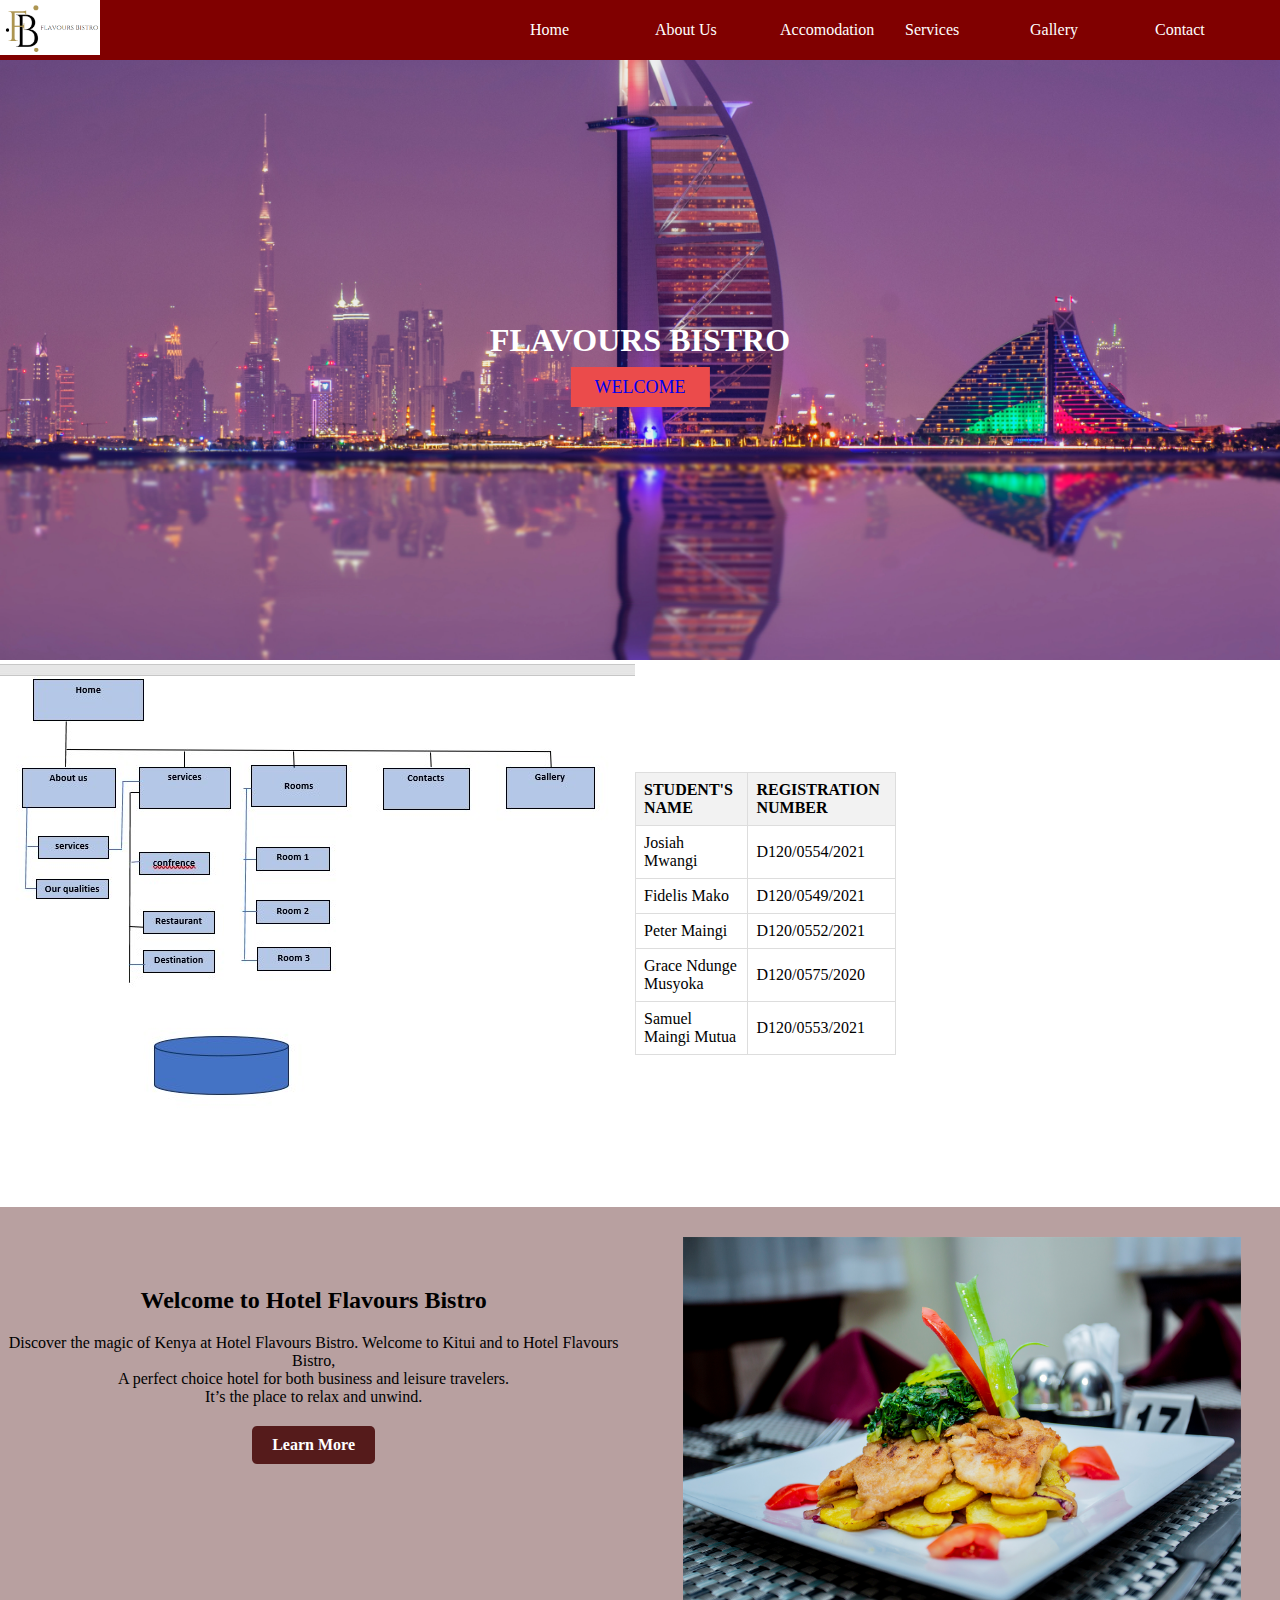
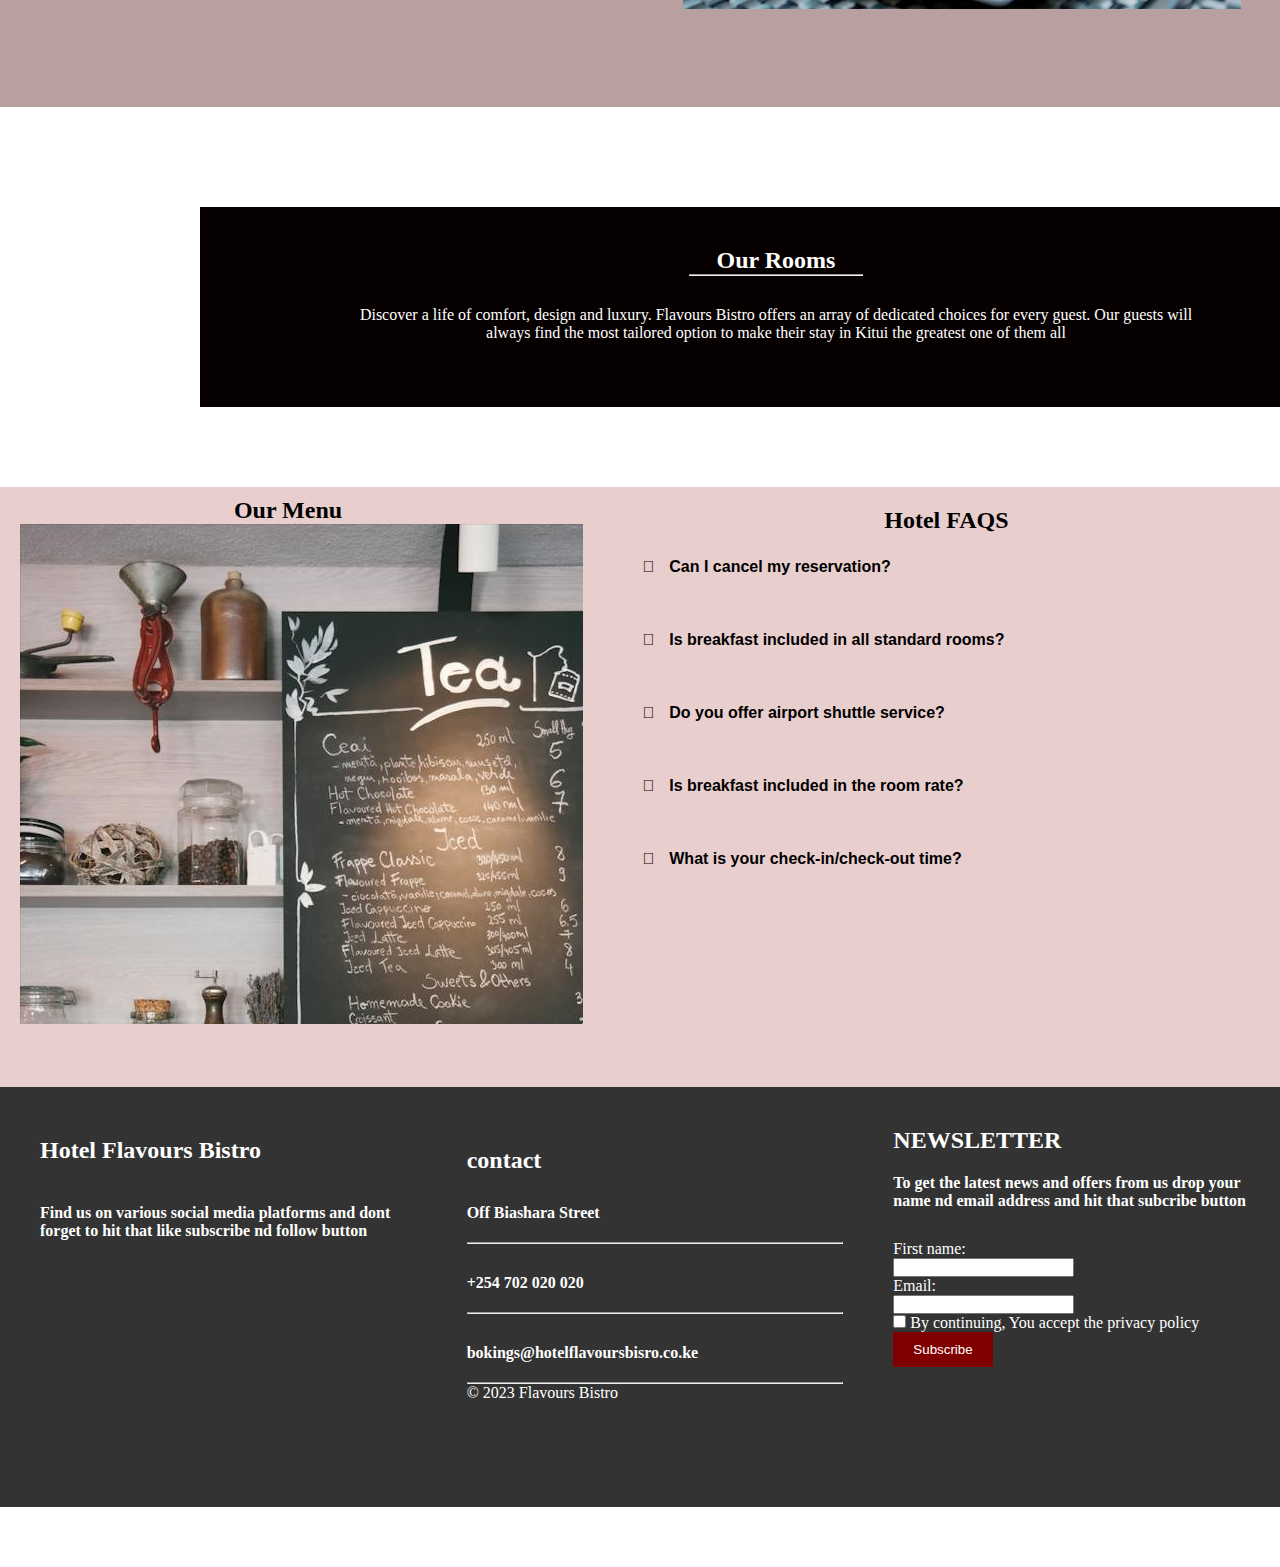
<file: index.html>
<!DOCTYPE html>
<html>
    <head>
        <meta name="viewport" content="width=device-width, initial-scale=1.0">
        <title>Hotel Flavours Bistro</title>
        <link rel="stylesheet" href="stylek.css">
    </head>
    <body>
        <div class="menu-bar">

            <img  src="Assets/logo fb.png" class="logo">
            <ul>
                <li class="active"><a href="index.html">Home</a></li>
                <li><a href="About Us.html">About Us</a></li>
                
                            <li><a href="accomodation.html">Accomodation</a></li>
                            <li><a href="services.html">Services</a></li>
                            <li><a href="gallery.html">Gallery</a></li>
                <li><a href="contact.html">Contact</a></li>
                
    
                
                
            </ul>
        </div>
        <script>
            
        </script>
        <div class="section-top">
            <div class="content">
                <h1>Flavours Bistro</h1><br>
                <a href="#">Welcome</a>
            </div>
        </div>

        <section id="table">
        <div class="josiah">
            
            <img src="Assets/sitemap.jpg" align="bottom">
        <table>
       
            <tr>
              <th>STUDENT'S NAME</th>
              
              <tH> REGISTRATION NUMBER</tH>
            </tr>
            <tr>
              <td>Josiah Mwangi</td>
              <td>D120/0554/2021 </td>
            </tr>
            <tr>
              <td>Fidelis Mako</td>
              <td>D120/0549/2021</td>
            </tr>
            <tr>
              <td>Peter Maingi</td>
              <td>D120/0552/2021</td>
            </tr>
            <tr>
              <td>Grace Ndunge Musyoka</td>
              <td>D120/0575/2020</td>
            </tr>
            <tr>
              <td>Samuel Maingi Mutua</td>
              <td>D120/0553/2021</td>
            </tr>
          
          </table>
        </section>
        
           <section id="sec-1">
            <div class="container-1">
                <div class="container-1h"><h2>Welcome to Hotel Flavours Bistro</h2></div>
                <div class="container-1txt"><p>Discover the magic of Kenya at Hotel Flavours Bistro.
                    Welcome to Kitui and to Hotel Flavours Bistro,<br> A perfect choice hotel for both business and leisure travelers. <br>It’s the place to relax and unwind.</p></div>
                <div class="container-1a">
                   <a href="#" class="learn-more-button">Learn More</a>
                </div>
            </div>
            <div class="container-2">
                <img src="Assets/food1.jpg" alt="image" class="left-img">
            </div>
           </section>
           <section id="sec-2">
            <div class="sec-2rooms">
                <div class="h2"><h2>Our Rooms</h2>
                <hr></div>
                <p>Discover a life of comfort, design and luxury. Flavours Bistro offers an array of dedicated choices for every guest. Our guests will<br> always find the most tailored option to make their stay in Kitui the greatest one of them all</p>
            </div>
           </section>
           <section id="sec-3">
            <div class="container-3">
                <div class="ourmenu"><h2>Our Menu</h2></div>
                <div class="menuimg"></div>
            </div>
           <div class="container-4">
            <div class="hotelfaqs"><h2>Hotel FAQS</h2></div>
            
                <div class="faq">
                    <div class="question">
                        <i class="icon fas fa-plus"></i>Can I cancel my reservation?
                    </div>
                    <div class="answer">
                        Yes, you can cancel your reservation up to 24 hours before your check-in date without any charge.
                    </div>
                </div>
                <div class="faq">
                    <div class="question">
                        <i class="icon fas fa-plus"></i>Is breakfast included in all standard rooms?
                    </div>
                    <div class="answer">
                       Yes, breakfast is included in all room packages.
                    </div>
                </div>
        
                <div class="faq">
                    <div class="question">
                        <i class="icon fas fa-plus"></i>Do you offer airport shuttle service?
                    </div>
                    <div class="answer">
                        We provide complimentary airport shuttle service to and from the nearest airport. Please check with us for more details.
                    </div>
                </div>
        
                <div class="faq">
                    <div class="question">
                        <i class="icon fas fa-plus"></i>Is breakfast included in the room rate?
                    </div>
                    <div class="answer">
                        Yes, a continental breakfast is included in the room rate for all our guests.
                    </div>
                </div>
        
                <div class="faq">
                    <div class="question">
                        <i class="icon fas fa-plus"></i>What is your check-in/check-out time?
                    </div>
                    <div class="answer">
                        Check-in time is at 3:00 PM, and check-out time is at 12:00 PM.
                    </div>
                </div>
            </div>
            <script>
                const faqElements = document.querySelectorAll('.faq');
        
                faqElements.forEach(faq => {
                    faq.addEventListener('click', () => {
                        faq.classList.toggle('open');
                    });
                });
            </script>
           
            </div>
           </section>       
           <section id="bottom">
            <div class="footer">
                <div class="fsec-1">
                    <h2>Hotel Flavours Bistro</h2>
                    <h4>Find us on various social media platforms and dont forget to hit that like subscribe nd follow button</h4>
                </div>
                <div class="fsec-2">
                    <h2>contact</h2>
                    <h4>Off Biashara Street</h4><hr>
                    <h4>+254 702 020 020</h4><hr>
                    <h4>bokings@hotelflavoursbisro.co.ke</h4><hr>
                    <p>&copy; 2023 Flavours Bistro</p>
                </div>
                <div class="fsec-3">
                    <h2>NEWSLETTER</h2>
                    <h4>To get  the latest news and offers from us drop your name nd email address and hit that subcribe button</h4>
                    <form>
                        <label for="fname">First name:</label><br>
                        <input type="text" id="fname" name="fname"><br>
                        <label for="Email">Email:</label><br>
                        <input type="Email" id="lname" name="lname"><br>
                        <input type="checkbox" id="vehicle1" name="vehicle1" value="Bike">
                        By continuing, You accept the privacy policy<br>
                        <button type="button" id="subscribeButton" style="background-color:maroon; color: #fff; padding: 10px 20px; border: none; cursor: pointer;">Subscribe</button>


                      </form>
                </div>
               
            </div>
        </div>
    </section>
              
    </body>
</html>
</file>
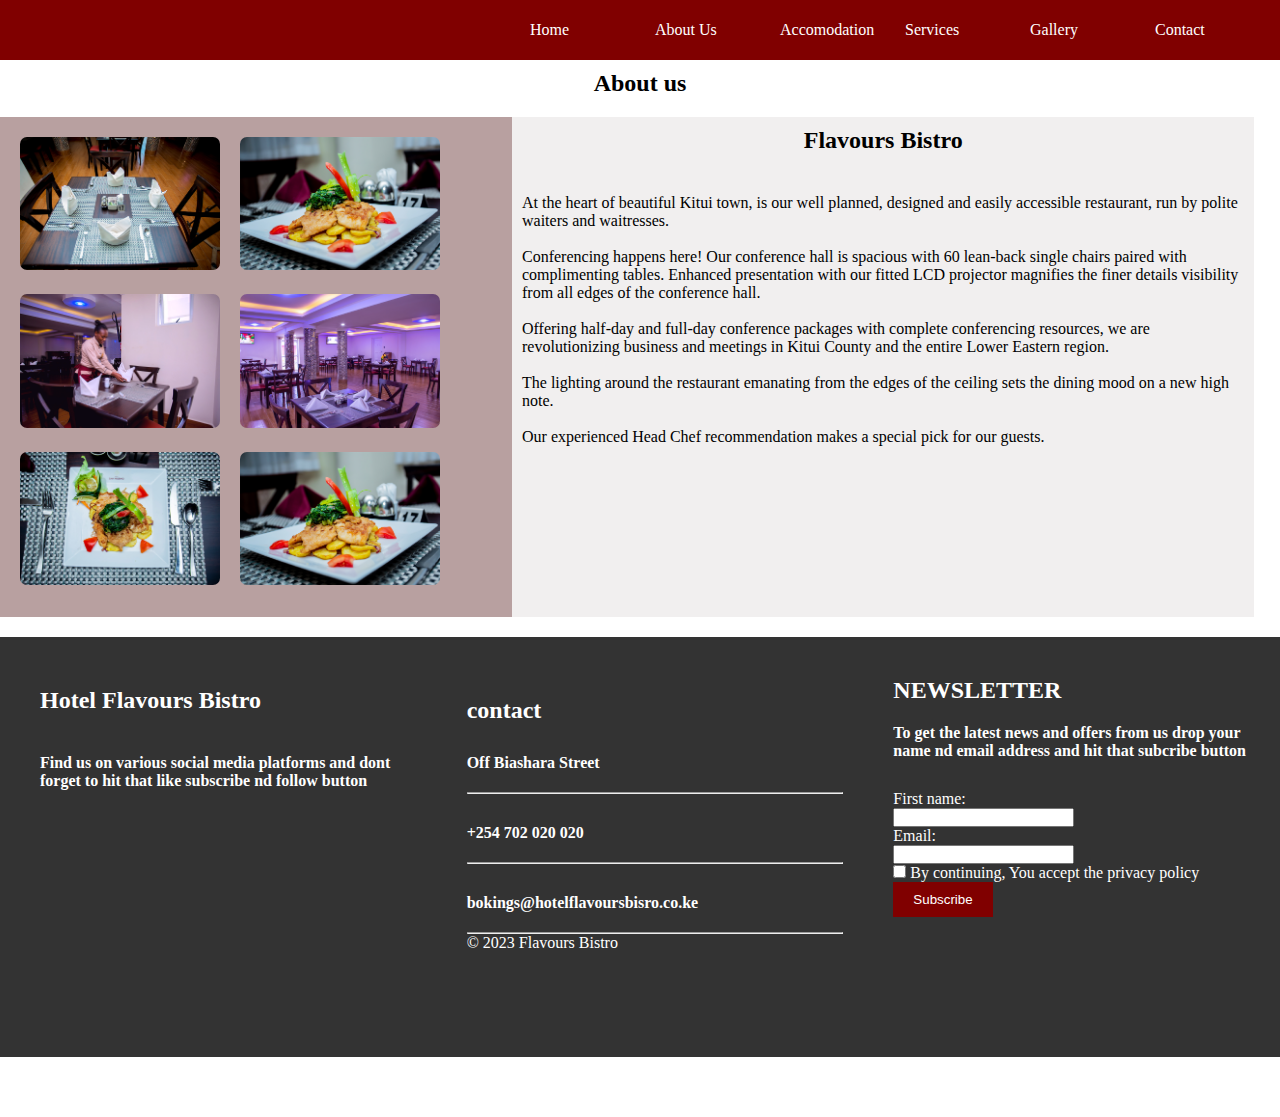
<file: About Us.html>
<!DOCTYPE html>
<html>
    <head>
        <title>Hotel Flavours Bistro</title>
        <link rel="stylesheet" href="stylek.css">
    </head>
    <body>
        <div class="menu-bar">
            <ul>
                <li class="active"><a href="index.html">Home</a></li>
                <li><a href="About Us.html">About Us</a></li>
                
                            <li><a href="accomodation.html">Accomodation</a></li>
                            <li><a href="services.html">Services</a></li>
                            <li><a href="gallery.html">Gallery</a></li>
                <li><a href="contact.html">Contact</a></li>
                
    
                
                
            </ul>
        </div>
        <section id="about">
            <div class="about-container1"><h2>About us</h2></div>
            <div class="about-container2">
                
                <div class="about-left">
                    <div class="conf-images1">
                        <img src="Assets/restaurant2.jpg" class="about-images1">
                        <img src="Assets/restaurant3.jpg" class="about-images1">
                        <img src="Assets/restaurant4.jpg" class="about-images1">
                    </div>        
                    <div class="conf-images2"> 
                        <img src="Assets/food1.jpg" class="about-images2">
                        <img src="Assets/restaurant5.jpg" class="about-images2">
                        <img src="Assets/food1.jpg" class="about-images2">          
                </div>
                
                
                </div>
                <div class="about-right">
                    <div class="about-container1"><h2>Flavours Bistro</h2></div>
                    <div class="about-text">At the heart of beautiful Kitui town, is our well planned, designed and easily accessible restaurant, run by polite waiters and waitresses.<br><br>
                         Conferencing happens here!
                        Our conference hall is spacious with 60 lean-back single chairs paired with complimenting tables. Enhanced presentation with our fitted LCD projector magnifies the finer details visibility from all edges of the conference hall.<br><br>
                        Offering half-day and full-day conference packages with complete conferencing resources, we are revolutionizing business and meetings in Kitui County and the entire Lower Eastern region.<br><br>
                        The lighting around the restaurant emanating from the edges of the ceiling sets the dining mood on a new high note.<br><br>
                        Our experienced Head Chef recommendation makes a special pick for our guests.<br><br>

                    </div>
            </div>
        </section>


               
               <section id="bottom">
                <div class="footer">
                    <div class="fsec-1">
                        <h2>Hotel Flavours Bistro</h2>
                        <h4>Find us on various social media platforms and dont forget to hit that like subscribe nd follow button</h4>
                    </div>
                    <div class="fsec-2">
                        <h2>contact</h2>
                        <h4>Off Biashara Street</h4><hr>
                        <h4>+254 702 020 020</h4><hr>
                        <h4>bokings@hotelflavoursbisro.co.ke</h4><hr>
                        <p>&copy; 2023 Flavours Bistro</p>
                    </div>
                    <div class="fsec-3">
                        <h2>NEWSLETTER</h2>
                        <h4>To get  the latest news and offers from us drop your name nd email address and hit that subcribe button</h4>
                        <form>
                            <label for="fname">First name:</label><br>
                            <input type="text" id="fname" name="fname"><br>
                            <label for="Email">Email:</label><br>
                            <input type="Email" id="lname" name="lname"><br>
                            <input type="checkbox" id="vehicle1" name="vehicle1" value="Bike">
                            By continuing, You accept the privacy policy<br>
                            <button type="button" id="subscribeButton" style="background-color:maroon; color: #fff; padding: 10px 20px; border: none; cursor: pointer;">Subscribe</button>


                          </form>
                    </div>
                   
                </div>
            </div>
        </section>


    </body>
</html>
</file>
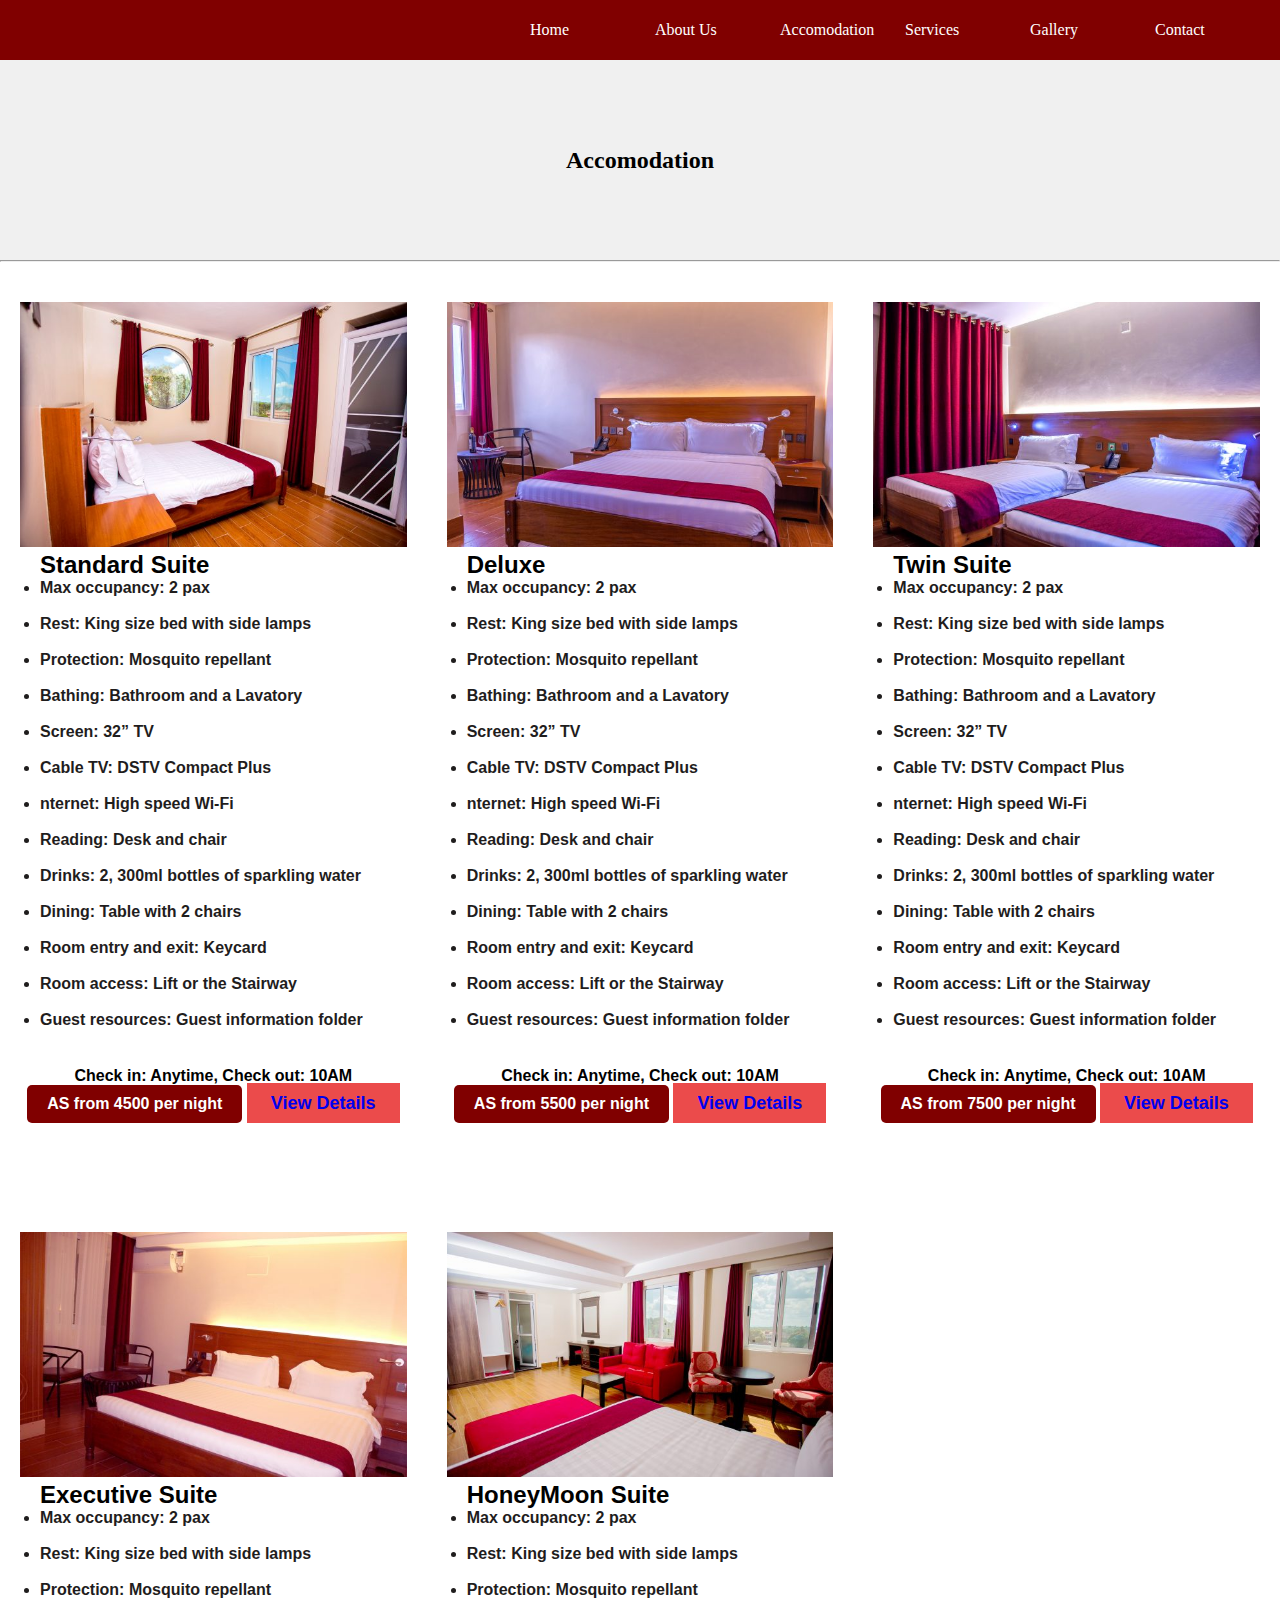
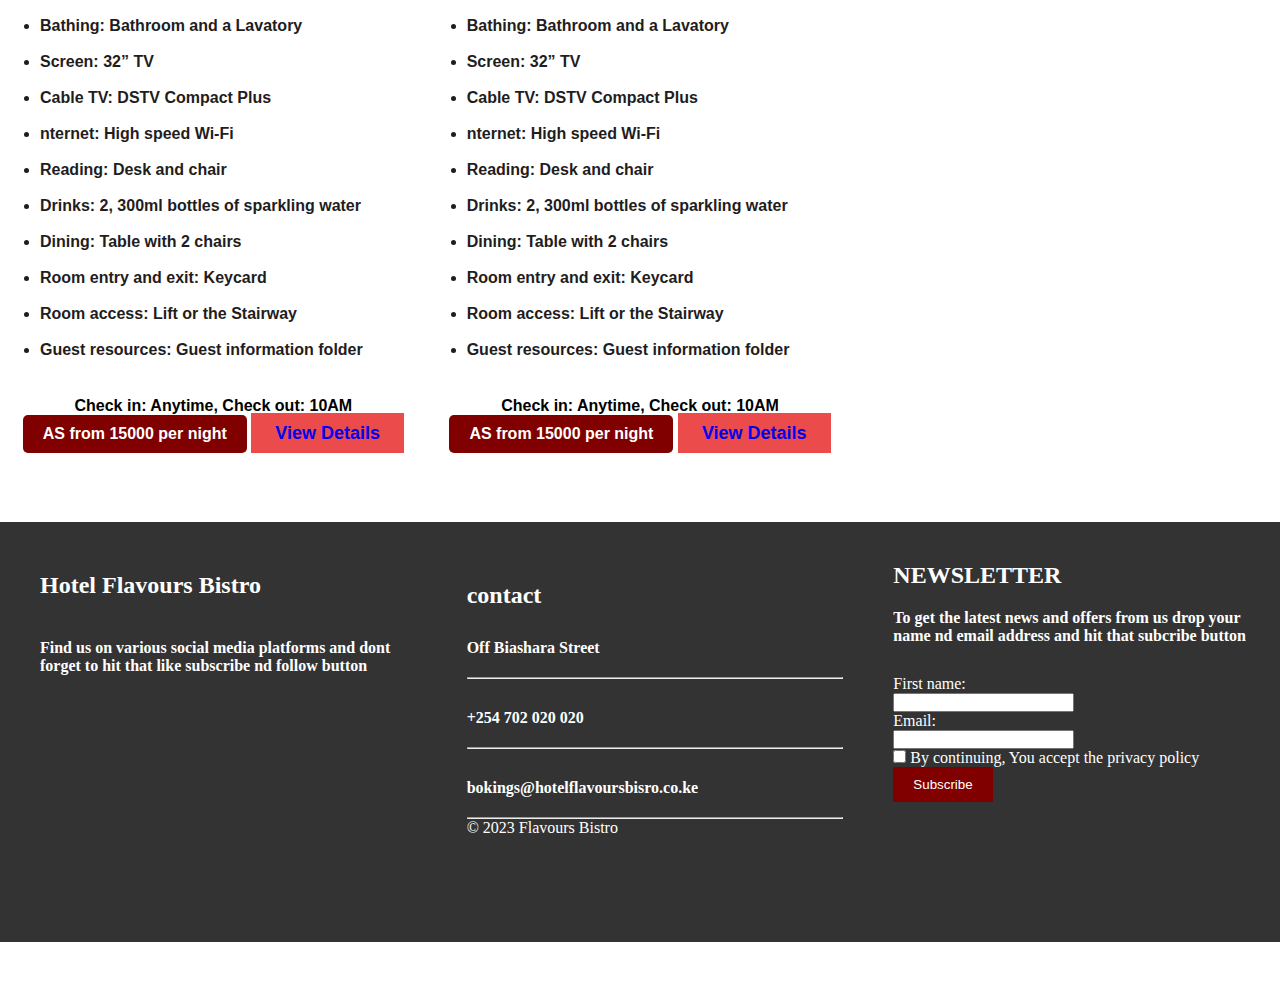
<file: accomodation.html>
<!DOCTYPE html>
<html>
    <head>
        <title>Hotel Flavours Bistro</title>
        <link rel="stylesheet" href="stylek.css">
    </head>
    <body>
        <div class="menu-bar">
            <ul>
                <li class="active"><a href="index.html">Home</a></li>
                <li><a href="About Us.html">About Us</a></li>
                
                            <li><a href="accomodation.html">Accomodation</a></li>
                            <li><a href="services.html">Services</a></li>
                            <li><a href="gallery.html">Gallery</a></li>
                <li><a href="contact.html">Contact</a></li>
                
    
                
                
            </ul>
        </div>
        <section id="accom-top">
           <div class="accomodation">
            <h2>Accomodation</h2>
           </div>
           <div class="hrr"><hr></div>
        </section>
        <section id="accom-sec1">
            <div class="standardsuite">
                <img  width="100%"  src="Assets/Standard-Room-600x380.jpg">
                <h2>Standard Suite</h2>
                <h4>
                    <li>Max occupancy: 2 pax</li><br>
                    <li>Rest: King size bed with side lamps</li><br>
                    <li>Protection: Mosquito repellant</li><br>
                    <li>Bathing: Bathroom and a Lavatory</li><br>
                    <li>Screen: 32” TV</li><br>
                    <li>Cable TV: DSTV Compact Plus</li><br>
                    <li>nternet: High speed Wi-Fi</li><br>
                    <li>Reading: Desk and chair</li><br>
                    <li>Drinks: 2, 300ml bottles of sparkling water</li><br>
                    <li>Dining: Table with 2 chairs</li><br>
                    <li>Room entry and exit: Keycard</li><br>
                    <li>Room access: Lift or the Stairway</li><br>
                    <li>Guest resources: Guest information folder</li><br>                  
                </h4>                
                <p class="time-p"  >Check in: Anytime, Check out: 10AM </p>
                <a href="#" class="rooms-cost">AS from 4500 per night</a>
                <a href="#" class="view-rooms">View Details</a>
                   
            </div>
            <div class="deluxe">
                <img  width="100%"  src="Assets/Deluxe-Room.jpg">
                <h2>Deluxe</h2>
                <h4>
                   <li>Max occupancy: 2 pax</li><br>
                   <li>Rest: King size bed with side lamps</li><br>
                   <li>Protection: Mosquito repellant</li><br>
                   <li>Bathing: Bathroom and a Lavatory</li><br>
                   <li>Screen: 32” TV</li><br>
                   <li>Cable TV: DSTV Compact Plus</li><br>
                   <li>nternet: High speed Wi-Fi</li><br>
                   <li>Reading: Desk and chair</li><br>
                   <li>Drinks: 2, 300ml bottles of sparkling water</li><br>
                   <li>Dining: Table with 2 chairs</li><br>
                   <li>Room entry and exit: Keycard</li><br>
                   <li>Room access: Lift or the Stairway</li><br>
                   <li>Guest resources: Guest information folder</li><br>
                </h4>   
                <p class="time-p"  >Check in: Anytime, Check out: 10AM </p>
                <a href="#" class="rooms-cost">AS from 5500 per night</a>
                <a href="#" class="view-rooms">View Details</a>
                   
                
            </div>
            
            <div class="twinsuite">
                
                    <img  width="100%"  src="Assets/Twin-Bed.jpg">
                    <h2>Twin Suite</h2>
                    <h4>
                       <li>Max occupancy: 2 pax</li><br>
                       <li>Rest: King size bed with side lamps</li><br>
                       <li>Protection: Mosquito repellant</li><br>
                       <li>Bathing: Bathroom and a Lavatory</li><br>
                       <li>Screen: 32” TV</li><br>
                       <li>Cable TV: DSTV Compact Plus</li><br>
                       <li>nternet: High speed Wi-Fi</li><br>
                       <li>Reading: Desk and chair</li><br>
                       <li>Drinks: 2, 300ml bottles of sparkling water</li><br>
                       <li>Dining: Table with 2 chairs</li><br>
                       <li>Room entry and exit: Keycard</li><br>
                       <li>Room access: Lift or the Stairway</li><br>
                       <li>Guest resources: Guest information folder</li><br>
                    </h4>   
                    <p class="time-p"  >Check in: Anytime, Check out: 10AM </p>
                    <a href="#" class="rooms-cost">AS from 7500 per night</a>
                    <a href="#" class="view-rooms">View Details</a>
                   
                                    
                    </div>           
            
            </div>
        </section>
        <section id="accom-sec2">
            <div class="executivesuite">
                <img  width="100%"  src="Assets/Executive-Suite-600x380.jpg">
                <h2>Executive Suite</h2>
                <h4>
                   <li>Max occupancy: 2 pax</li><br>
                   <li>Rest: King size bed with side lamps</li><br>
                   <li>Protection: Mosquito repellant</li><br>
                   <li>Bathing: Bathroom and a Lavatory</li><br>
                   <li>Screen: 32” TV</li><br>
                   <li>Cable TV: DSTV Compact Plus</li><br>
                   <li>nternet: High speed Wi-Fi</li><br>
                   <li>Reading: Desk and chair</li><br>
                   <li>Drinks: 2, 300ml bottles of sparkling water</li><br>
                   <li>Dining: Table with 2 chairs</li><br>
                   <li>Room entry and exit: Keycard</li><br>
                   <li>Room access: Lift or the Stairway</li><br>
                   <li>Guest resources: Guest information folder</li><br>
                </h4>   
                <p class="time-p"  >Check in: Anytime, Check out: 10AM </p>
                <a href="#" class="rooms-cost">AS from 15000 per night</a>
                <a href="#" class="view-rooms">View Details</a>
                   
            </div>
            <div class="honeymoonerssuite">
                <img  width="100%"  src="Assets/Honeymooners-Suite-Extra-Large-Room-600x380.jpg">
                <h2>HoneyMoon Suite</h2>
                <h4>
                   <li>Max occupancy: 2 pax</li><br>
                   <li>Rest: King size bed with side lamps</li><br>
                   <li>Protection: Mosquito repellant</li><br>
                   <li>Bathing: Bathroom and a Lavatory</li><br>
                   <li>Screen: 32” TV</li><br>
                   <li>Cable TV: DSTV Compact Plus</li><br>
                   <li>nternet: High speed Wi-Fi</li><br>
                   <li>Reading: Desk and chair</li><br>
                   <li>Drinks: 2, 300ml bottles of sparkling water</li><br>
                   <li>Dining: Table with 2 chairs</li><br>
                   <li>Room entry and exit: Keycard</li><br>
                   <li>Room access: Lift or the Stairway</li><br>
                   <li>Guest resources: Guest information folder</li><br>
                </h4>   
                <p class="time-p"  >Check in: Anytime, Check out: 10AM </p>
                <a href="#" class="rooms-cost">AS from 15000 per night</a>
                <a href="#" class="view-rooms">View Details</a>
                   
                   
            </div>
            <div></div>
        </section>
        <section id="bottom">
            <div class="footer">
                <div class="fsec-1">
                    <h2>Hotel Flavours Bistro</h2>
                    <h4>Find us on various social media platforms and dont forget to hit that like subscribe nd follow button</h4>
                </div>
                <div class="fsec-2">
                    <h2>contact</h2>
                    <h4>Off Biashara Street</h4><hr>
                    <h4>+254 702 020 020</h4><hr>
                    <h4>bokings@hotelflavoursbisro.co.ke</h4><hr>
                    <p>&copy; 2023 Flavours Bistro</p>
                </div>
                <div class="fsec-3">
                    <h2>NEWSLETTER</h2>
                    <h4>To get  the latest news and offers from us drop your name nd email address and hit that subcribe button</h4>
                    <form>
                        <label for="fname">First name:</label><br>
                        <input type="text" id="fname" name="fname"><br>
                        <label for="Email">Email:</label><br>
                        <input type="Email" id="lname" name="lname"><br>
                        <input type="checkbox" id="vehicle1" name="vehicle1" value="Bike">
                        By continuing, You accept the privacy policy<br>
                        <button type="button" id="subscribeButton" style="background-color:maroon; color: #fff; padding: 10px 20px; border: none; cursor: pointer;">Subscribe</button>


                      </form>
                </div>
               
            </div>
        </div>
    </section>

    </body>
</html>
</file>
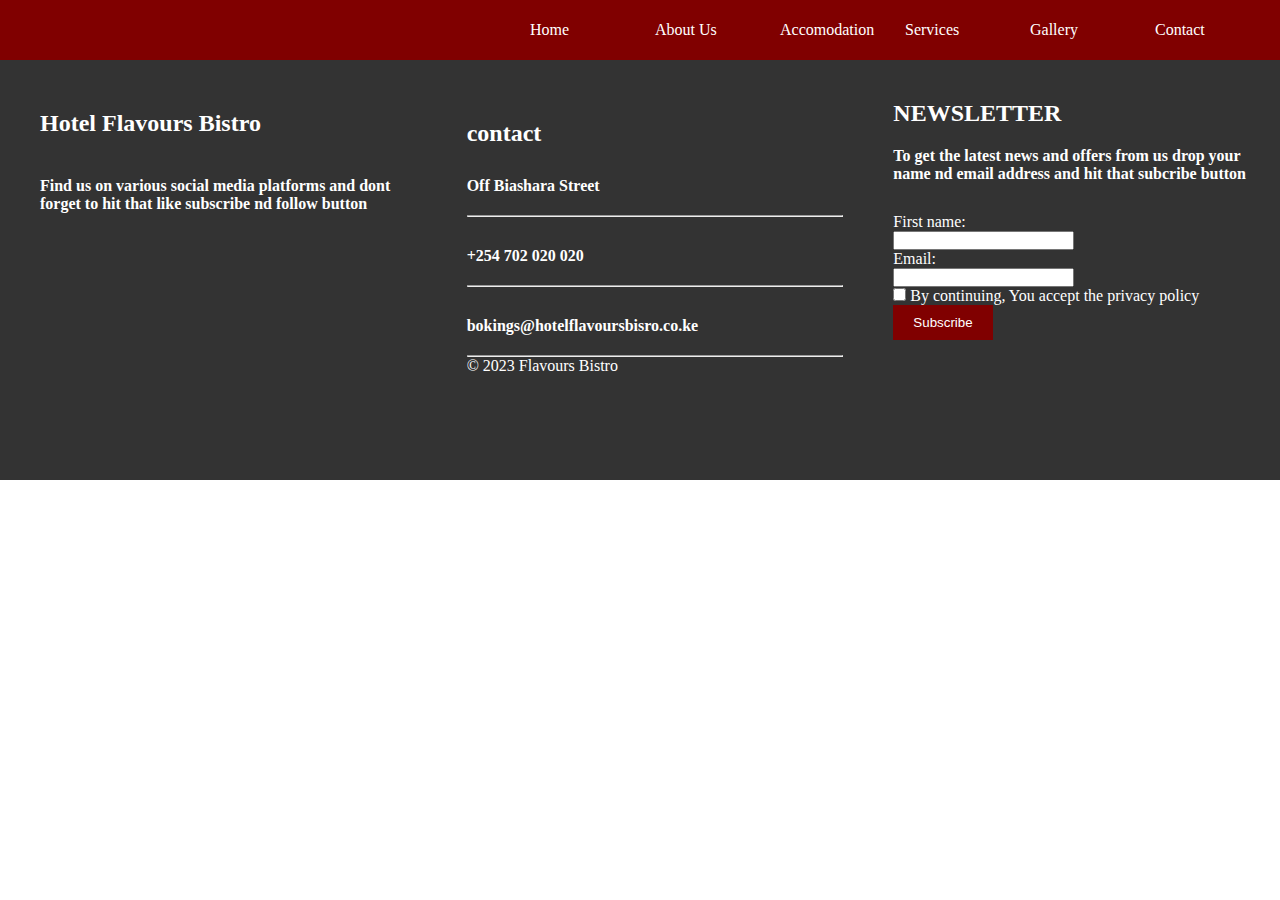
<file: contact.html>
<!DOCTYPE html>
<html>
    <head>
        <title>Hotel Flavours Bistro</title>
        <link rel="stylesheet" href="stylek.css">
    </head>
    <body>
        <div class="menu-bar">
            <ul>
                <li class="active"><a href="index.html">Home</a></li>
                <li><a href="About Us.html">About Us</a></li>
                
                            <li><a href="accomodation.html">Accomodation</a></li>
                            <li><a href="services.html">Services</a></li>
                            <li><a href="gallery.html">Gallery</a></li>
                <li><a href="contact.html">Contact</a></li>
                
    
                
                
            </ul>
        </div>
        <section id="bottom">
            <div class="footer">
                <div class="fsec-1">
                    <h2>Hotel Flavours Bistro</h2>
                    <h4>Find us on various social media platforms and dont forget to hit that like subscribe nd follow button</h4>
                </div>
                <div class="fsec-2">
                    <h2>contact</h2>
                    <h4>Off Biashara Street</h4><hr>
                    <h4>+254 702 020 020</h4><hr>
                    <h4>bokings@hotelflavoursbisro.co.ke</h4><hr>
                    <p>&copy; 2023 Flavours Bistro</p>
                </div>
                <div class="fsec-3">
                    <h2>NEWSLETTER</h2>
                    <h4>To get  the latest news and offers from us drop your name nd email address and hit that subcribe button</h4>
                    <form>
                        <label for="fname">First name:</label><br>
                        <input type="text" id="fname" name="fname"><br>
                        <label for="Email">Email:</label><br>
                        <input type="Email" id="lname" name="lname"><br>
                        <input type="checkbox" id="vehicle1" name="vehicle1" value="Bike">
                        By continuing, You accept the privacy policy<br>
                        <button type="button" id="subscribeButton" style="background-color:maroon; color: #fff; padding: 10px 20px; border: none; cursor: pointer;">Subscribe</button>


                      </form>
                </div>
               
            </div>
        </div>
    </section>


   
   
    </body>
</html>
</file>
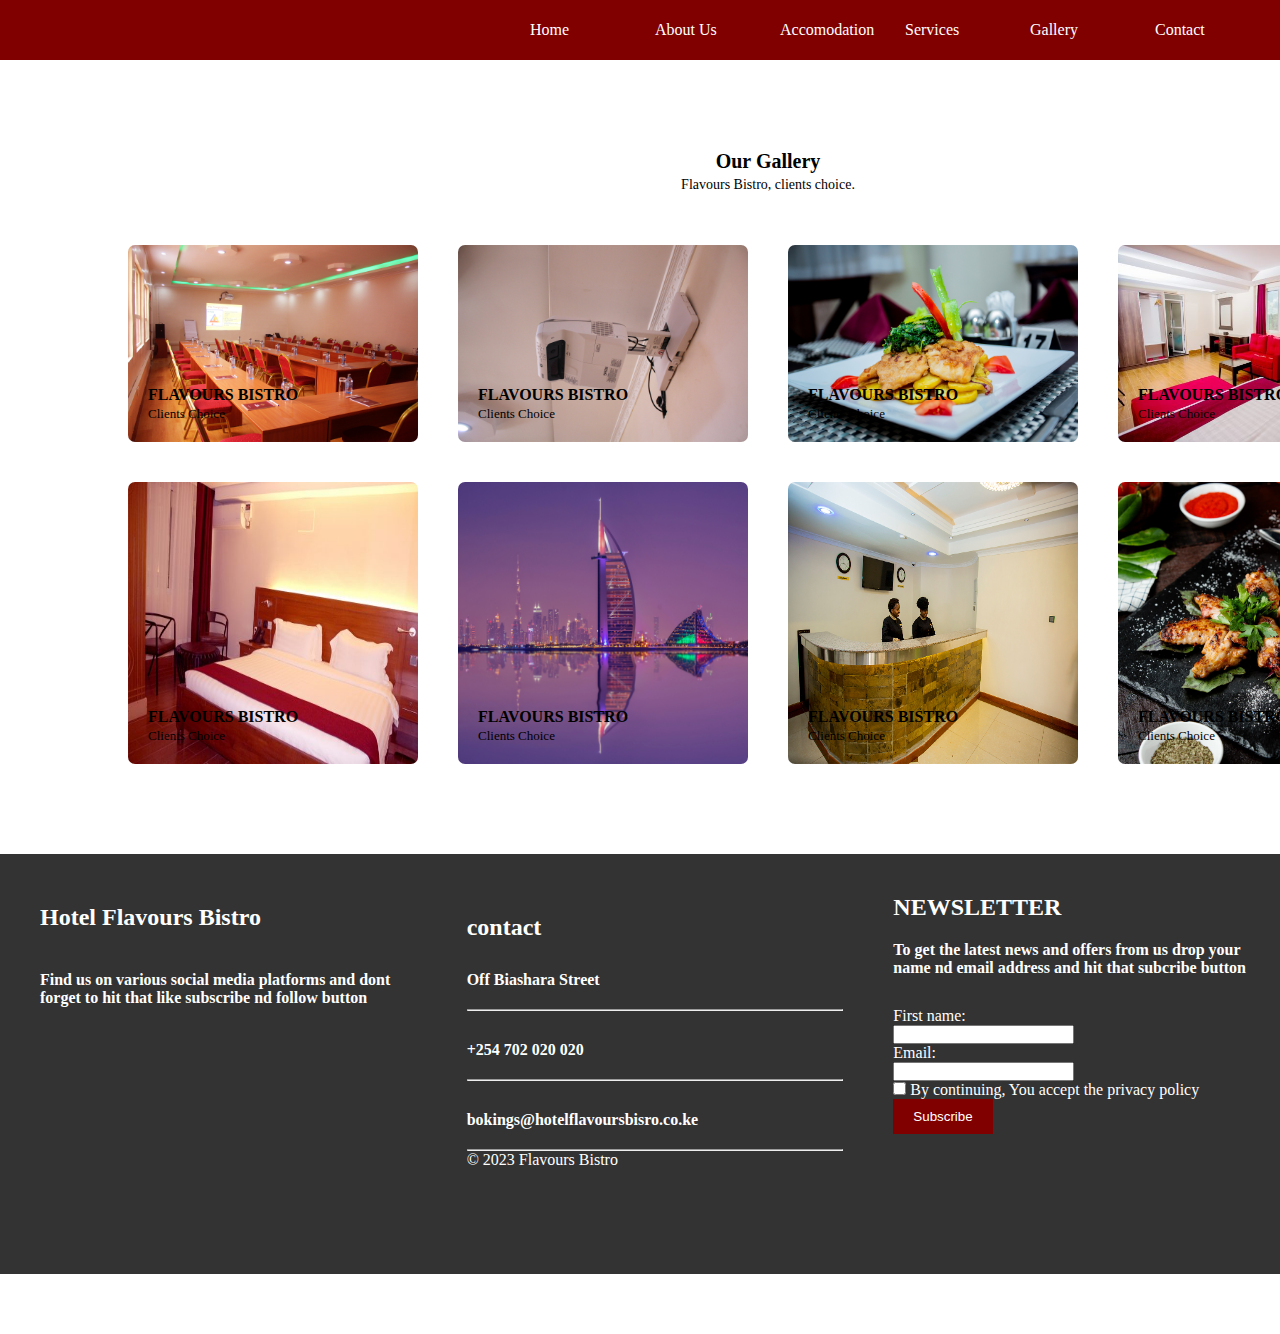
<file: gallery.html>
<!DOCTYPE html>
<html>
    <head>
        <title>Hotel Flavours Bistro</title>
        <link rel="stylesheet" href="stylek.css">
    </head>
    <body>
        <div class="menu-bar">
            <ul>
                <li class="active"><a href="index.html">Home</a></li>
                <li><a href="About Us.html">About Us</a></li>
                
                            <li><a href="accomodation.html">Accomodation</a></li>
                            <li><a href="services.html">Services</a></li>
                            <li><a href="gallery.html">Gallery</a></li>
                <li><a href="contact.html">Contact</a></li>
                
    
                
                
            </ul>
        </div>
        <div class="gallery_section">
            <h2 class="heading">Our Gallery</h2>
            <p class="para">Flavours Bistro, clients choice.</p>
            <div class="gallery_container">
                <div class="gallery_card">
                    <img src="Assets/confrence1.jpg" alt="">
                    <h4>FLAVOURS BISTRO</h4>
                    <P>Clients Choice</P>
                </div>
                <div class="gallery_card">
                    <img src="Assets/confrence2.jpg" alt="">
                    <h4>FLAVOURS BISTRO</h4>
                    <P>Clients Choice</P>
                </div>
                <div class="gallery_card">
                    <img src="Assets/food1.jpg" alt="">
                    <h4>FLAVOURS BISTRO</h4>
                    <P>Clients Choice</P>
                </div>
                <div class="gallery_card">
                    <img src="Assets/Honeymooners-Suite-Extra-Large-Room-600x380.jpg" alt="">
                    <h4>FLAVOURS BISTRO</h4>
                    <P>Clients Choice</P>
                </div>
                <div class="gallery_card">
                    <img src="Assets/Executive-Suite-600x380.jpg" alt="">
                    <h4>FLAVOURS BISTRO</h4>
                    <P>Clients Choice</P>
                </div>
                <div class="gallery_card">
                    <img src="Assets/pexels-abbas-mohammed-3680912.jpg" alt="">
                    <h4>FLAVOURS BISTRO</h4>
                    <P>Clients Choice</P>
                </div>
                <div class="gallery_card">
                    <img src="Assets/Reception.jpg" alt="">
                    <h4>FLAVOURS BISTRO</h4>
                    <P>Clients Choice</P>
                </div>
                <div class="gallery_card">
                    <img src="Assets/special-dish-banner.jpg" alt="">
                    <h4>FLAVOURS BISTRO</h4>
                    <P>Clients Choice</P>
                </div>
            </div>
        </div>
        <section id="bottom">
            <div class="footer">
                <div class="fsec-1">
                    <h2>Hotel Flavours Bistro</h2>
                    <h4>Find us on various social media platforms and dont forget to hit that like subscribe nd follow button</h4>
                </div>
                <div class="fsec-2">
                    <h2>contact</h2>
                    <h4>Off Biashara Street</h4><hr>
                    <h4>+254 702 020 020</h4><hr>
                    <h4>bokings@hotelflavoursbisro.co.ke</h4><hr>
                    <p>&copy; 2023 Flavours Bistro</p>
                </div>
                <div class="fsec-3">
                    <h2>NEWSLETTER</h2>
                    <h4>To get  the latest news and offers from us drop your name nd email address and hit that subcribe button</h4>
                    <form>
                        <label for="fname">First name:</label><br>
                        <input type="text" id="fname" name="fname"><br>
                        <label for="Email">Email:</label><br>
                        <input type="Email" id="lname" name="lname"><br>
                        <input type="checkbox" id="vehicle1" name="vehicle1" value="Bike">
                        By continuing, You accept the privacy policy<br>
                        <button type="button" id="subscribeButton" style="background-color:maroon; color: #fff; padding: 10px 20px; border: none; cursor: pointer;">Subscribe</button>


                      </form>
                </div>
               
            </div>
        </div>
    </section>
    </body>
</html>
</file>
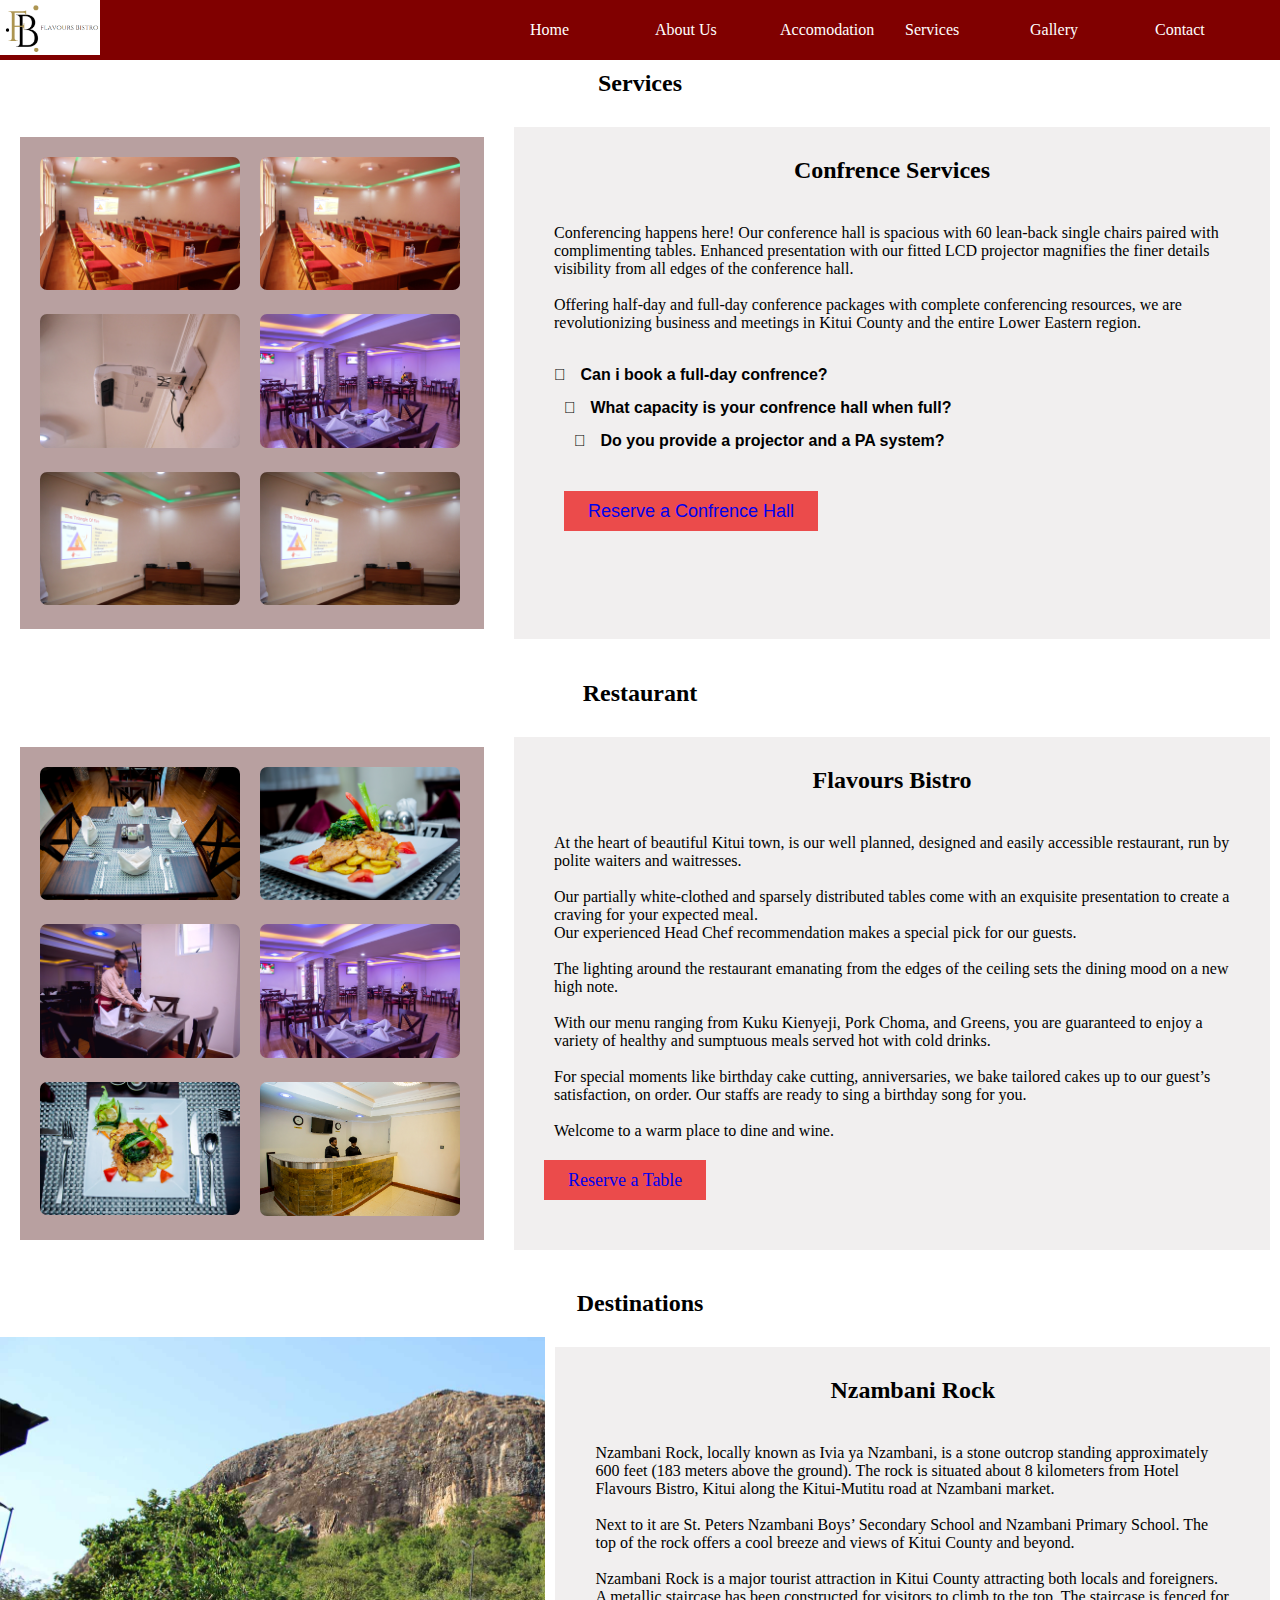
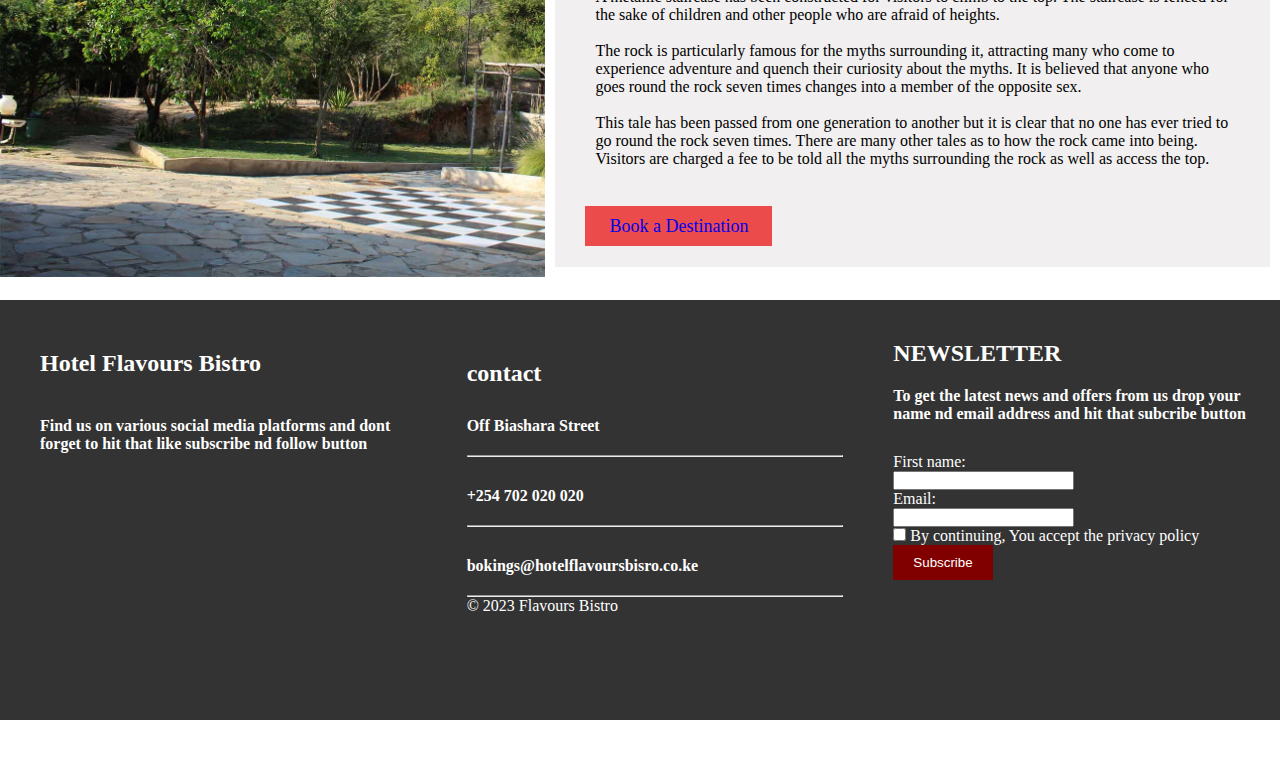
<file: services.html>
<!DOCTYPE html>
<html>
    <head>
        <title>Hotel Flavours Bistro</title>
        <link rel="stylesheet" href="stylek.css">
    </head>
    <body>
        <div class="menu-bar">

            <img  src="Assets/logo fb.png" class="logo">
            <ul>
                <li class="active"><a href="index.html">Home</a></li>
                <li><a href="About Us.html">About Us</a></li>
                
                            <li><a href="accomodation.html">Accomodation</a></li>
                            <li><a href="services.html">Services</a></li>
                            <li><a href="gallery.html">Gallery</a></li>
                <li><a href="contact.html">Contact</a></li>
                
    
                
                
            </ul>
        </div>
        <section id="services">
            <div class="services-1"><h2>Services</h2></div>
            <div class="services-2">
                <div class="container-1s">
                    <div class="conf-images1">
                        <img src="Assets/confrence1.jpg" class="conf-images1">
                        <img src="Assets/confrence2.jpg" class="conf-images1">
                        <img src="Assets/confrence3.jpg" class="conf-images1">
                    </div>
                    <div class="conf-images2"> <img src="/Assets/confrence1.jpg" class="conf-images2">
                        <img src="Assets/restaurant5.jpg" class="conf-images2">
                        <img src="Assets/confrence3.jpg" class="conf-images2"></div>
                </div>
                
                <div class="container-2s">
                    <div class="confrence"><h2>Confrence Services</h2></div>
                    <div class="conf-text"> Conferencing happens here!
                        Our conference hall is spacious with 60 lean-back single chairs paired with complimenting tables. Enhanced presentation with our fitted LCD projector magnifies the finer details visibility from all edges of the conference hall.<br><br>
                        Offering half-day and full-day conference packages with complete conferencing resources, we are revolutionizing business and meetings in Kitui County and the entire Lower Eastern region.</div>
                    <div class="faqs">
                        <div class="faq">
                            <div class="question">
                                <i class="icon fas fa-plus"></i>Can i book a full-day confrence?
                            </div>
                            <div class="answer">
                               Yes you can. We offer both half-day and full-day confrence packages.
                            </div>
                            <div class="faq">
                                <div class="question">
                                    <i class="icon fas fa-plus"></i>What capacity is your confrence hall when full?
                                </div>
                                <div class="answer">
                                    Our confrence hall can host up to 60 guests.
                                </div>
                                <div class="faq">
                                    <div class="question">
                                        <i class="icon fas fa-plus"></i>Do you provide a projector and a PA system?
                                    </div>
                                    <div class="answer">
                                       Yes, we provide an lCD projector and a fully loaded PA system.
                                    </div>
                                    <script>
                                        const faqElements = document.querySelectorAll('.faq');
                                
                                        faqElements.forEach(faq => {
                                            faq.addEventListener('click', () => {
                                                faq.classList.toggle('open');
                                            });
                                        });
                                    </script>
                            
                    </div>
                    <a href="#" class="view-rooms">Reserve a Confrence Hall</a>
                </div>
            </div>
        </section>
        <section id="services">
            <div class="services-1"><h2>Restaurant</h2></div>
            <div class="services-2">
                <div class="container-1s">
                    <div class="conf-images1">
                        <img src="Assets/restaurant2.jpg" class="conf-images1">
                        <img src="Assets/restaurant3.jpg" class="conf-images1">
                        <img src="Assets/restaurant4.jpg" class="conf-images1">
                    </div>
                    <div class="conf-images2"> 
                        <img src="Assets/food1.jpg" class="conf-images2">
                        <img src="Assets/restaurant5.jpg" class="conf-images2">
                        <img src="Assets/Reception.jpg" class="conf-images2"></div>
                </div>
                <div class="container-2s">
                    <div class="confrence"><h2>Flavours Bistro</h2></div>
                    <div class="rest-text"> At the heart of beautiful Kitui town, is our well planned, designed and easily accessible restaurant, run by polite waiters and waitresses.<br><br>

                        Our partially white-clothed and sparsely distributed tables come with an exquisite presentation to create a craving for your expected meal.<br>
                        
                        Our experienced Head Chef recommendation makes a special pick for our guests.<br><br>
                        
                        The lighting around the restaurant emanating from the edges of the ceiling sets the dining mood on a new high note.<br><br>
                        
                        With our menu ranging from Kuku Kienyeji, Pork Choma, and Greens, you are guaranteed to enjoy a variety of healthy and sumptuous meals served hot with cold drinks.<br><br>
                        
                        For special moments like birthday cake cutting, anniversaries, we bake tailored cakes up to our guest’s satisfaction, on order. Our staffs are ready to sing a birthday song for you.<br><br>
                        
                        Welcome to a warm place to dine and wine.</div>
                        <a href="#" class="view-rooms">Reserve a Table</a>
                    
                </div>
         
            </div>
        </section>
        <section id="services">
            <div class="services-1"><h2>Destinations</h2></div>
            <div class="services-2">
                <div class="destination">
                   
                    
                </div>
                <div class="container-2s">
                    <div class="confrence"><h2>Nzambani Rock</h2></div>
                    <div class="rest-text"> 
                        Nzambani Rock, locally known as Ivia ya Nzambani, is a stone outcrop standing approximately 600 feet (183 meters above the ground). The rock is situated about 8 kilometers from Hotel Flavours Bistro, Kitui along the Kitui-Mutitu road at Nzambani market.<br><br>
                        
                        Next to it are St. Peters Nzambani Boys’ Secondary School and Nzambani Primary School. The top of the rock offers a cool breeze and views of Kitui County and beyond.<br><br>
                        
                        Nzambani Rock is a major tourist attraction in Kitui County attracting both locals and foreigners. A metallic staircase has been constructed for visitors to climb to the top. The staircase is fenced for the sake of children and other people who are afraid of heights.<br><br>
                        
                        The rock is particularly famous for the myths surrounding it, attracting many who come to experience adventure and quench their curiosity about the myths. It is believed that anyone who goes round the rock seven times changes into a member of the opposite sex.<br><br>
                        
                        This tale has been passed from one generation to another but it is clear that no one has ever tried to go round the rock seven times. There are many other tales as to how the rock came into being. Visitors are charged a fee to be told all the myths surrounding the rock as well as access the top.<br><br></div>
                        <a href="#" class="view-rooms">Book a Destination</a>
                </div>
                
            </div>
        </section>
        <section id="bottom">
            <div class="footer">
                <div class="fsec-1">
                    <h2>Hotel Flavours Bistro</h2>
                    <h4>Find us on various social media platforms and dont forget to hit that like subscribe nd follow button</h4>
                </div>
                <div class="fsec-2">
                    <h2>contact</h2>
                    <h4>Off Biashara Street</h4><hr>
                    <h4>+254 702 020 020</h4><hr>
                    <h4>bokings@hotelflavoursbisro.co.ke</h4><hr>
                    <p>&copy; 2023 Flavours Bistro</p>
                </div>
                <div class="fsec-3">
                    <h2>NEWSLETTER</h2>
                    <h4>To get  the latest news and offers from us drop your name nd email address and hit that subcribe button</h4>
                    <form>
                        <label for="fname">First name:</label><br>
                        <input type="text" id="fname" name="fname"><br>
                        <label for="Email">Email:</label><br>
                        <input type="Email" id="lname" name="lname"><br>
                        <input type="checkbox" id="vehicle1" name="vehicle1" value="Bike">
                        By continuing, You accept the privacy policy<br>
                        <button type="button" id="subscribeButton" style="background-color:maroon; color: #fff; padding: 10px 20px; border: none; cursor: pointer;">Subscribe</button>


                      </form>
                </div>
               
            </div>
        </div>
    </section>
           
    </body>
</html>
</file>
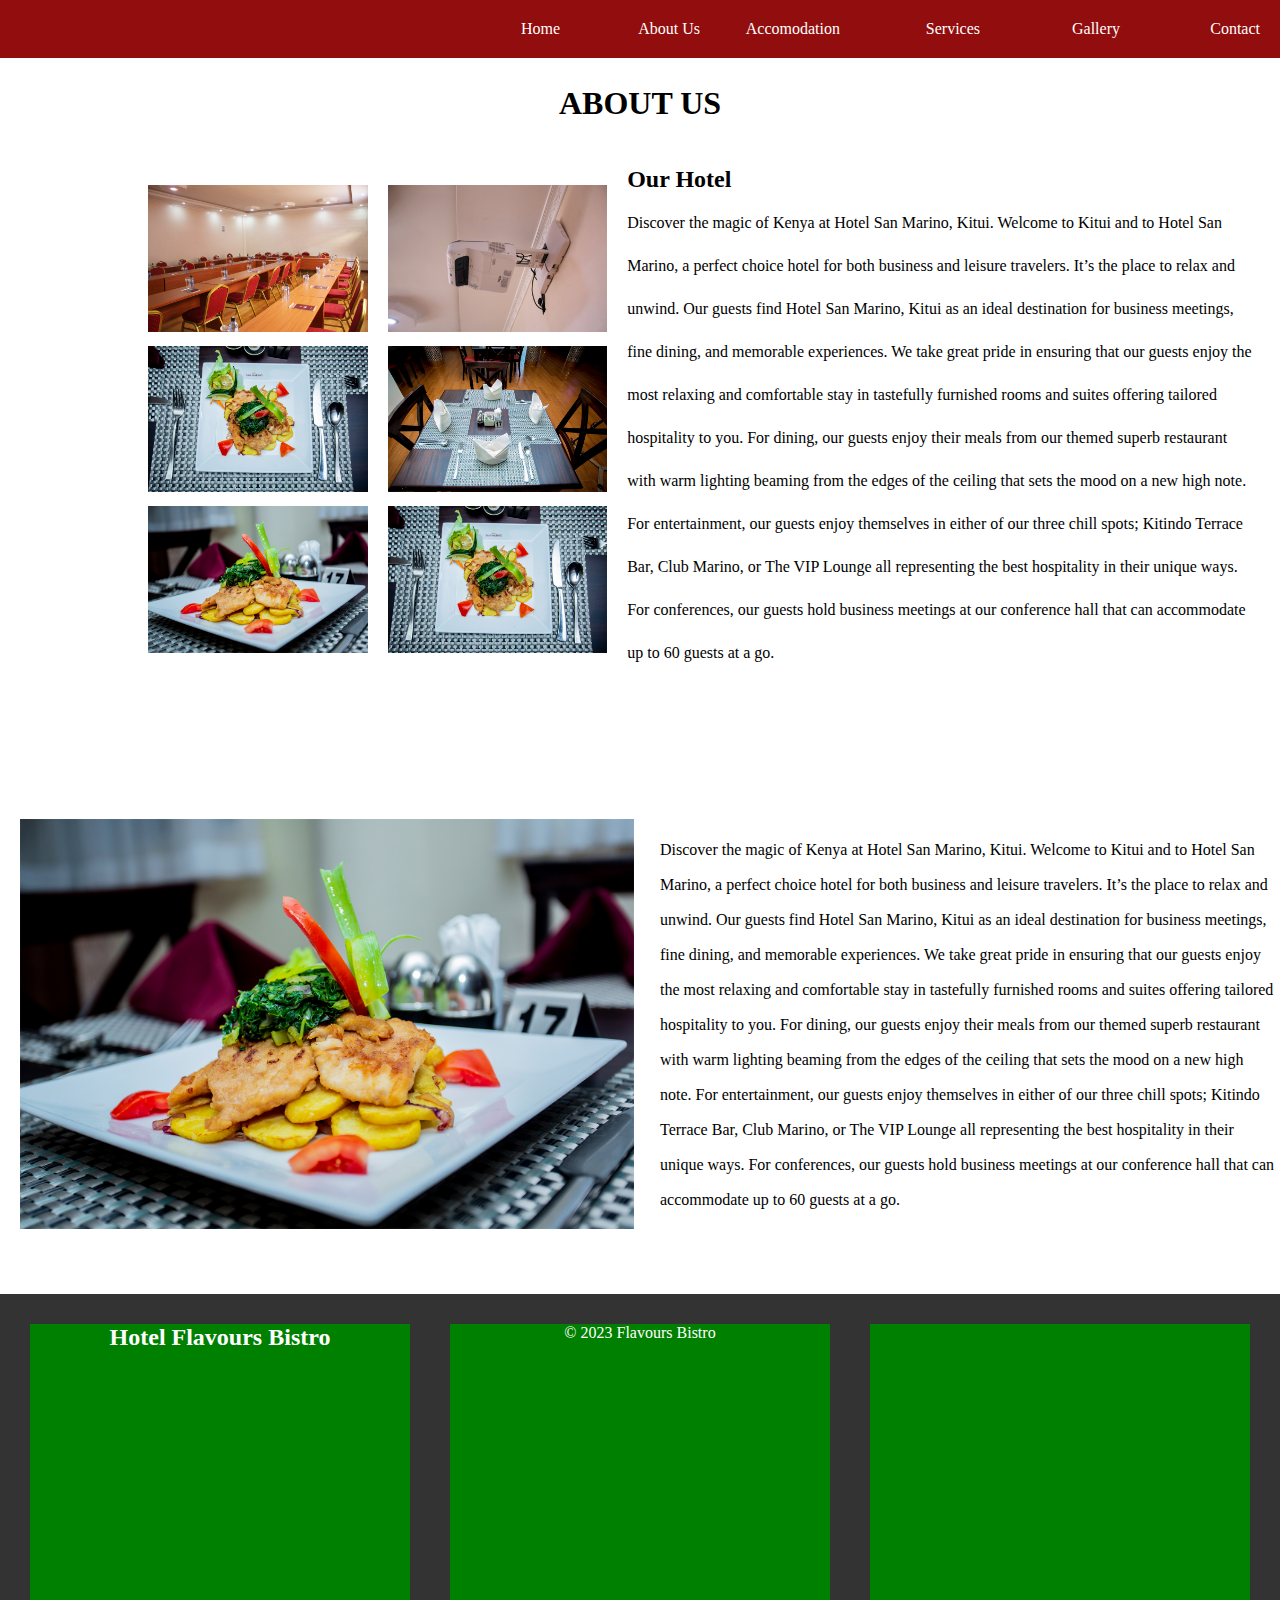
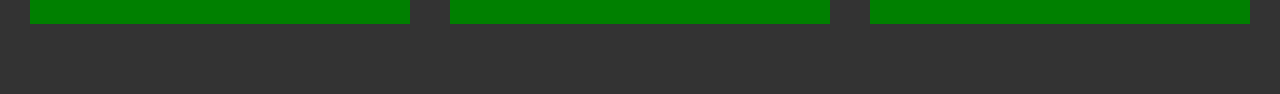
<file: Assets/webproject.html>
<!DOCTYPE html>
<!-- saved from url=(0037)http://127.0.0.1:5500/About%20us.html -->
<html><head><meta http-equiv="Content-Type" content="text/html; charset=UTF-8">
        <title>webproject</title>
        <link rel="stylesheet" href="./webproject_files/stylek.css">
    </head>
    <body>
        <div class="menu-bar">
        <ul>
            <li class="active"><a href="http://127.0.0.1:5500/index.html">Home</a></li>
            <li><a href="http://127.0.0.1:5500/About%20us.html">About Us</a></li>
            <li><a href="http://127.0.0.1:5500/Accomodation.html">Accomodation</a></li>
            <li><a href="http://127.0.0.1:5500/Services.html">Services</a>
                <div class="sub-menu-1">
                    <ul>
                        <li><a href="http://127.0.0.1:5500/About%20us.html#">Confrence</a></li>
                        <li><a href="http://127.0.0.1:5500/About%20us.html#">Restaurant</a></li>
                        <li><a href="http://127.0.0.1:5500/About%20us.html#">Entertainment</a></li>
                        <li><a href="http://127.0.0.1:5500/About%20us.html#">indoor Gym</a></li>
                        <li><a href="http://127.0.0.1:5500/About%20us.html#">Destinations</a></li>
                    </ul>
                </div>            
            </li>
            <li><a href="http://127.0.0.1:5500/Gallery.html">Gallery</a></li>
            <li><a href="http://127.0.0.1:5500/Contact.html">Contact </a></li>
        </ul>
        </div>
        <section id="top-1">
            <div class="top-1"><h1>About Us</h1></div>
        </section>
        <section id="sec-1">
            <div class="container">
                <div id="left">
                    <div class="ab-img">
                        <div class="aboutimages">
                    
                            <img src="./webproject_files/confrence2.jpg" alt="Image 2" class="right-image">
                            <img src="./webproject_files/restaurant2.jpg" alt="Image 2" class="right-image">
                            <img src="./webproject_files/restaurant4.jpg" alt="Image 2" class="right-image">
                        </div>
                        <div class="aboutimages">
                            
                            <img src="./webproject_files/confrence4.jpg" alt="Image 2" class="right-image">
                            <img src="./webproject_files/restaurant4.jpg" alt="Image 2" class="right-image">                    
                            <img src="./webproject_files/food1.jpg" alt="Image 2" class="right-image">
                        </div>
                        </div>
                </div>
                
                <div id="right">
                    <div class="right-txt">                        
                        <div id="center">
                            <h2>Our Hotel</h2>
                        </div>
                       <p> Discover the magic of Kenya at Hotel San Marino, Kitui.
        
                                Welcome to Kitui and to Hotel San Marino, a perfect choice hotel for both business and leisure travelers. It’s the place to relax and unwind.
                                
                                Our guests find Hotel San Marino, Kitui as an ideal destination for business meetings, fine dining, and memorable experiences.
                                
                                We take great pride in ensuring that our guests enjoy the most relaxing and comfortable stay in tastefully furnished rooms and suites offering tailored hospitality to you.
                                
                                For dining, our guests enjoy their meals from our themed superb restaurant with warm lighting beaming from the edges of the ceiling that sets the mood on a new high note.
                                
                                For entertainment, our guests enjoy themselves in either of our three chill spots; Kitindo Terrace Bar, Club Marino, or The VIP Lounge all representing the best hospitality in their unique ways.
                                
                                For conferences, our guests hold business meetings at our conference hall 
                                that can accommodate up to 60 guests at a go.</p>
                                
                    </div>
                </div>
            </div>
           </section>
        <section id="about-top">
            <div class="containerflex">
                <div class="container">
                    <img src="./webproject_files/food1.jpg" alt="Image" class="left-image">
                    <p class="right-text">Discover the magic of Kenya at Hotel San Marino, Kitui.

                        Welcome to Kitui and to Hotel San Marino, a perfect choice hotel for both business and leisure travelers. It’s the place to relax and unwind.
                        
                        Our guests find Hotel San Marino, Kitui as an ideal destination for business meetings, fine dining, and memorable experiences.
                        
                        We take great pride in ensuring that our guests enjoy the most relaxing and comfortable stay in tastefully furnished rooms and suites offering tailored hospitality to you.
                        
                        For dining, our guests enjoy their meals from our themed superb restaurant with warm lighting beaming from the edges of the ceiling that sets the mood on a new high note.
                        
                        For entertainment, our guests enjoy themselves in either of our three chill spots; Kitindo Terrace Bar, Club Marino, or The VIP Lounge all representing the best hospitality in their unique ways.
                        
                        For conferences, our guests hold business meetings at our conference hall 
                        that can accommodate up to 60 guests at a go.</p>
                  </div>
                  
               
               </div></section>
              
               
               <section id="bottom">
                <div class="footer">
                    <div class="fsec-1">
                        <h2>Hotel Flavours Bistro</h2>
                    </div>
                    <div class="fsec-2">
                        <p>© 2023 Flavours Bistro</p>
                    </div>
                    <div class="fsec-3"></div>
                   
                </div>
            
        </section>


    <!-- Code injected by live-server -->
<script>
	// <![CDATA[  <-- For SVG support
	if ('WebSocket' in window) {
		(function () {
			function refreshCSS() {
				var sheets = [].slice.call(document.getElementsByTagName("link"));
				var head = document.getElementsByTagName("head")[0];
				for (var i = 0; i < sheets.length; ++i) {
					var elem = sheets[i];
					var parent = elem.parentElement || head;
					parent.removeChild(elem);
					var rel = elem.rel;
					if (elem.href && typeof rel != "string" || rel.length == 0 || rel.toLowerCase() == "stylesheet") {
						var url = elem.href.replace(/(&|\?)_cacheOverride=\d+/, '');
						elem.href = url + (url.indexOf('?') >= 0 ? '&' : '?') + '_cacheOverride=' + (new Date().valueOf());
					}
					parent.appendChild(elem);
				}
			}
			var protocol = window.location.protocol === 'http:' ? 'ws://' : 'wss://';
			var address = protocol + window.location.host + window.location.pathname + '/ws';
			var socket = new WebSocket(address);
			socket.onmessage = function (msg) {
				if (msg.data == 'reload') window.location.reload();
				else if (msg.data == 'refreshcss') refreshCSS();
			};
			if (sessionStorage && !sessionStorage.getItem('IsThisFirstTime_Log_From_LiveServer')) {
				console.log('Live reload enabled.');
				sessionStorage.setItem('IsThisFirstTime_Log_From_LiveServer', true);
			}
		})();
	}
	else {
		console.error('Upgrade your browser. This Browser is NOT supported WebSocket for Live-Reloading.');
	}
	// ]]>
</script>

</body></html>
</file>
<file: stylek.css>
*{
    padding: 0;
    margin: 0;
    box-sizing: border-box
    @media (max-width: 768px) {
        
    }
    
    @media (max-width: 480px) {
        
    }
    
    
}
.menu-bar{
    width: 100%;
    background:maroon;
    display:block;
    min-height: 60px;
    
}
.menu-bar ul{
    float: right;
    display:inline-flex;
    text-decoration: none;
    list-style: none;
}
.menu-bar ul li{
    padding-right: 5px;
    width: 120px;
}
.menu-bar ul li a{
    text-decoration: none;
    line-height: 60px;
    color: #fff;
}
.menu-bar ul li a:hover{
    color: #fa0915;
}
.logo{
    width: 100px;
    padding-left: ;
}
.section-top{
    width: 100%;
    height: 600px;
    overflow: hidden;
    position: relative;
    background-image: url(Assets/pexels-abbas-mohammed-3680912.jpg);
    background-position:center ;
    background-repeat: no-repeat;
    background-size: cover;
    text-align: center;
    justify-content: center;
    animation:  change 10s infinite  ease-in-out;
    background-attachment: fi;

}
.content{
    position: absolute;
    top: 50%;
    left: 50%;
    transform: translate(-50%, -50%);
    text-transform: uppercase;
    color: #fff;
}
.content a{
    background: rgb(235, 75, 75);
    padding: 10px 24px;
    text-decoration: none;
    font-size: 18px;
    border: 20px;
}
.content a:hover{
    background: #fa0915;
    color: #fff;
}
@keyframes change{
    20%
    {
        background-image: url(Assets/confrence1.jpg);
    }
    
}
#top-1{
    width: 100%;
    text-transform: uppercase;
    min-height: 50px;
    line-height: 50px;
    justify-content: center;
    text-align: center;
    margin-bottom: 20px;
    
}

 

#sec-1{
    min-height: 500px;
    width: 100%;
    margin-top: 20px;
    margin-bottom: 100px;
    background: #b8a0a0;
}
.container-1{
    width: 49%;
    min-height: 400px;
    float: left;
}
.container-2{
    width: 49%;
    min-height: 450px;
    float:right;
    
}
.left-img{
    max-width: 89%;
    margin: auto;
    margin-top: 30px;
    margin-left: 30px;
}
.container-1h{
    margin-top: 80px;
    text-align: center;
    margin-bottom: 20px;
}
.container-1txt{
    text-align: center;
    margin-top: 20px;
    margin-bottom: 20px;
}
.container-1a{
    text-align: center;
    min-height: 80px;
    
    
}

.learn-more-button {
    display: inline-block;
    padding: 10px 20px;
    background-color: rgb(85, 27, 27);
    color: white;
    text-decoration: none;
    border-radius: 5px;
    font-weight: bold;
    transition: background-color 0.3s;
}


.learn-more-button:hover {
    background-color: rgb(243, 10, 10);
}

#sec-2{
    
    min-height: 250px;
    width: 100%;
    margin: auto;
    padding-left: 200px;
    margin-top: 20px;
    margin-bottom: 30px;

}
.sec-2rooms{
    background: #070000;
    width: 90%;
    min-height: 200px;
    justify-content: center;
    margin-top: 40px;
}
#sec-2 h2{
    text-align: center;
    margin-top: 30px;
    color: #fff;
    padding-top: 40px;
    
}
.sec-2rooms hr{
    width: 15%;
    justify-items: center;
    margin-bottom: 20px;
    margin: auto;
    border-width: 1.5px;
    color: maroon;
}
.sec-2rooms p{
    text-align: center;
    color: #fff;
    
}

.h2{
    margin-top: 30px;
    margin-bottom: 30px;
    
}
#sec-3{
    max-width: 100%;
    min-height: 600px;
    margin-top: 20px;
    background: #e9cece;
}
.container-3{
    width: 45%;
    float: left;
    min-height: 500px;
}
.ourmenu{
    margin-top: 10px;
    text-align: center;
}
.menuimg{
    background:red;
    min-height: 500px;
    background: url(Assets/flavoursmenu.jpg);
    margin-left: 20px;
    margin-right: 20px;
    animation: change1  infinite 30s step-start ;
    padding-left: 5px;
    padding-right: 5px;
    width: 96%;
}
@keyframes change1{
    20%{
        background: url(Assets/menu-steakhouse.png);
    }   
   
}
#accom-top{
    width: 100%;
    min-height: 200px;
    background: #F0F0F0;
    text-align: center;
    line-height: 200px;
    }
    #accom-top h1{
        text-decoration: underline;
        color: maroon;
    }
    #accom-sec1{
        width: 100%;
        min-height: 900px;
        margin-top: 20px;
        display: flex;
        justify-content: center;
        align-items: center;
    }
    #accom-sec1 div{
        height: 870px;
        width: 32%;
        margin: 20px;
        text-align: center;
        font-family: Arial, Helvetica, sans-serif;
        font-size: 16px;
    }
    #accom-sec1 div h4{
        color: #1f1d1d;
    }
    .standardsuite {
        text-align: left;
        font-weight: bold;
    }
    .standardsuite h2{
        text-align: left;
        font-weight: bold;
        padding-left: 20px;
    }
    .standardsuite h4{
        text-align: left;
        font-weight: bold;
        padding-left: 20px;
    }
    .deluxe {
        text-align: left;
        font-weight: bold;
    }
    .deluxe h2{
        text-align: left;
        font-weight: bold;
        padding-left: 20px;
    }
    .deluxe h4{
        text-align: left;
        font-weight: bold;
        padding-left: 20px;
    }
    .twinsuite {
        text-align: left;
        font-weight: bold;
    }
    .twinsuite h2{
        text-align: left;
        font-weight: bold;
        padding-left: 20px;
    }
    .twinsuite h4{
        text-align: left;
        font-weight: bold;
        padding-left: 20px;
    }
    #accom-sec2{
        width: 100%;
        min-height: 900px;
        margin-top: 20px;
        display: flex;
        justify-content: center;
        align-items: center;
    }
    #accom-sec2 div{
        height: 870px;
        width: 32%;
        margin: 20px;
        text-align: center;
        font-family: Arial, Helvetica, sans-serif;
        font-size: 16px;        
    }
    #accom-sec2 div h4{
        color: #1f1d1d;
    }
    .executivesuite {
        text-align: left;
        font-weight: bold;
    }
    .executivesuite h2{
        text-align: left;
        font-weight: bold;
        padding-left: 20px;
    }
    .executivesuite h4{
        text-align: left;
        font-weight: bold;
        padding-left: 20px;
        font-family: Arial, Helvetica, sans-serif;
        font-size: 16px;
    }
    .honeymoonerssuite {
        text-align: left;
        font-weight: bold;
    }
    .honeymoonerssuite h2{
        text-align: left;
        font-weight: bold;
        padding-left: 20px;
    }
    .honeymoonerssuite h4{
        text-align: left;
        font-weight: bold;
        padding-left: 20px;
    }
    .time-p{
        text-align: center;
        margin-top: 20px;
    }
    .rooms-cost {
        display: inline-block;
        padding: 10px 20px;
        background-color: maroon;
        color: white;
        text-decoration: none;
        border-radius: 5px;
        font-weight: bold;
        transition: background-color 0.3s;
    }
    .view-rooms{
        background: rgb(235, 75, 75);
        padding: 10px 24px;
        text-decoration: none;
        font-size: 18px;
        border: 20px;
    }
    .view-rooms:hover{
        background: #fa0915;
        color: #fff;
    }
    .footer {
        width: 100%;
        height: 400px;
        background-color: #333;
        color: #fff; 
        text-align: center; 
        padding: 10px; 
        display: flex;
        
    }
    .footer div{
        height: 450px;
        width: 32%;
        margin: 20px;
        text-align:left;
        padding-left: 10px;
               
    }
    .fsec-1 h2{
        margin-top: 20px;
        text-align: left;
    }.fsec-1 h4{
        margin-top: 40px;
        text-align:left;
    }
    .fsec-2 h2{
        margin-top: 30px;
        text-align: left;
    }.fsec-2 h4{
        margin-top: 30px;
        text-align: left;
        margin-bottom: 20px;
    }
    .fsec-3 h2{
        margin-top: 10px;
        text-align: left;
    }.fsec-3 h4{
        margin-top: 20px;
        text-align:left;
    }
    .fsec-3 form{
        margin-top: 30px;
    }
    #contact{
        width: 100%;
        min-height: 500px;
        background-color: aqua;
    }
   #contact-top{
    width: 100%;
    height: 700px;


   }
   .content-1{
    margin-top:80px;
    width:100%;
    justify-content:center ;
   }
   .content-1 h2{
    color: #ee0606;
    padding-bottom:20px ;
   }
   .content-1 p{
    padding-left: 20%;
    padding-right: 20%;
    text-align: center;
   }
   .content-2{
    display: flex;
   }
  
  .container-4{
    width:49%;
    padding: 20px;
    float: right;  
    
}
.hotelfaqs{
    text-align: center;
    margin-bottom: 20px;
    
}
.faq {
    margin-bottom: 50px;
    margin-left: 10px;
    font-family: Arial, Helvetica, sans-serif;
    font-size: 16px;
    text-align: left;
}

.question {
    font-weight: bold;
    margin-bottom: 10px;
}

.answer {
    display: none;
}

.icon {
    font-size: 20px;
    margin-right: 10px;
    color: #007bff;
}

.faq.open .answer {
    display: block;
}

.faq.open .question::before {
    content: "\f107"; 
}

.faq .question::before {
    content: "\f106"; 
}


.faq.open .question {
    color:black;
}
.gallery_section {
    width: 100%;
    height: auto;
    padding: 90px 10%;
    background-color: #fff;
}
.gallery_section .heading {
    font-size: 20px;
    margin-bottom: 4px;
    text-align: center;
}
.gallery_section .para {
    font-size: 14px;
    margin-bottom: 52px;
    text-align: center;
}
.gallery_container {
    width: 100%;
    display: grid;
    grid-template-columns: repeat(4, 1fr);
    grid-gap: 40px;
}
.gallery_card {
    position: relative;
    border-radius: 7px;
    overflow: hidden;
}
.gallery_card img {
    width: 100%;
    height: 100%;
    transition: all .6s ease;
}
.gallery_card h4 {
    position: absolute;
    bottom: 38px;
    left: 20px;
    font-size: 16px;
    cursor: pointer;
    transition: all .6s ease;
}
.gallery_card:hover h4 {
    color: var(--btn);
}
.gallery_card:hover img {
    opacity: .4;
    transform: scale(1.09);
}
.gallery_card p {
    position: absolute;
    bottom: 20px;
    left: 20px;
    font-size: 13px;
}
@media only screen and (min-width:860px) and (max-width:1060px) {
    .gallery_section {
        padding: 90px 5%;
    }
    .gallery_container {
        grid-template-columns: repeat(3, 1fr);
    }
}
@media only screen and (max-width:860px) {
    .gallery_container {
        grid-template-columns: repeat(2, 1fr);
    }
}
@media only screen and (max-width:620px) {
    .gallery_container {
        grid-template-columns: repeat(1, 1fr);
    }
}
#services{
    width: 100%;
    min-height: 600px;
    margin-top: 10px;
    margin-bottom: 10px;
}
.services-1 h2{
    text-align: center;
    margin-bottom: 20px;
}
.services-2{
    width: 100%;
    min-height:500px ;
    display: flex;
}
.container-1s{
width: 40%;
min-height: 450px;
margin: 20px;
display: flex;

background-color: #b8a0a0;
}
.container-2s{
    width: 60%;
    min-height: 450px;
    margin: 10px;
    background-color: #f1efef;
    padding: 30px;
}
.confrence h2{
    text-align: center;
    margin-bottom: 20px;
}
.conf-text{
    margin-bottom: 20px;
    padding: 10px;
    margin-top: 30px;

}
.conf-images1{
    width: 48%;    
    width: 200px;
    margin: 10px;
    border-radius: 7px;
}
.conf-images2{
    width: 48%;
    width: 200px;
    margin: 10px;
    border-radius: 7px;
}
.rest-text{
    margin-bottom: 20px;
    padding: 10px;
    margin-top: 30px;
}
.destination{ 
    min-height: 500px;
    background: url(/Assets/dest1.jpg);
    width: 50%;
    background-position: cover;
    background-size: cover;
    position: relative;
    justify-content: center;
}
#about{
    width: 100%;
    min-height: 320px;
}
.about-container1{
    text-align: center;
    margin-top: 10px;
    margin-bottom:20px ;
    width:100% ;
}
.about-container2{
    display: flex;
    margin-bottom: 20px;
}
.about-left{
    width: 40%;
    min-height: 500px;
    background-color: #b8a0a0;
    display: flex;
    float: left;
}
.about-right{
    width: 58%;
    min-height: 500px;
    background-color:  #f1efef;
    float: right;
}
.about-images1{
    width: 48%;    
    width: 200px;
    margin: 10px;
    border-radius: 7px;
}
.about-images2{
    width: 48%;
    width: 200px;
    margin: 10px;
    border-radius: 7px;
}
.about-text{
    margin-bottom: 20px;
    padding: 10px;
    margin-top: 30px;
}
/*table*/

.josiah {
    display: flex;
    align-items: center;
  }

  table {
    border-collapse: collapse;
    margin-bottom: 20px;
    width: 100%;
  }

  th, td {
    border: 1px solid #ddd;
    padding: 8px;
    text-align: left;
  }

  th {
    background-color: #f2f2f2;
  }
  #table{
    width:70% ;
    height: 57%;
  }
</file>
<file: Assets/webproject_files/stylek.css>
*{
    padding: 0;
    margin: 0;
    box-sizing: border-box
}
.menu-bar{
    background:rgb(146, 13, 13);
    text-align: right;
    margin-bottom: 20px;
    
}
.menu-bar ul{
    display: inline-flex;
    list-style-type: none;
    color:#fff;
    
}
.menu-bar ul li{
    width: 120px;
    margin: 10px;
    padding: 10px;    
}
.menu-bar ul li a{
    text-decoration: none;
    color: #fff;
}
active, .menu-bar ul li:hover{
    background: #f70511;
    border-radius: 3px;
}
.sub-menu-1{
    display: none;
}
.menu-bar ul li:hover .sub-menu-1{
    display: block;
    position: absolute;
    background-color: rgb(146,13,13);
    margin-top: 15px;
    margin-left: 15px;
}
.menu-bar ul li:hover .sub-menu-1 ul{
    display: block;
    margin: 10px;
}
.menu-bar ul li:hover .sub-menu-1 ul li{
    width: 150px;
    padding: 10px;
    border-bottom: 1px dotted #fff;
    background: transparent;
    border-radius: 0;
    text-align: left;
}
.menu-bar ul li:hover .sub-menu-1 ul li:last-child{
    border-bottom: none;
}
.menu-bar ul li:hover .sub-menu-1 ul li a:hover{
    color: #b2ff00;
}
.section-top{
    width: 100%;
    height: 600px;
    overflow: hidden;
    position: relative;
    background-image: url(/Assets/pexels-abbas-mohammed-3680912.jpg);
    background-position:center ;
    background-repeat: no-repeat;
    background-size: cover;
    text-align: center;
    justify-content: center;
    animation:  change 20s infinite  ease-in-out;
    background-attachment: fixed;

}
.content{
    position: absolute;
    top: 50%;
    left: 50%;
    transform: translate(-50%, -50%);
    text-transform: uppercase;
    color: #fff;
}
.content a{
    background: rgb(235, 75, 75);
    padding: 10px 24px;
    text-decoration: none;
    font-size: 18px;
    border: 20px;
}
.content a:hover{
    background: #fa0915;
    color: #fff;
}
@keyframes change{
    20%
    {
        background-image: url(/Assets/confrence1.jpg);
    }
    
}
#top-1{
    width: 100%;
    text-transform: uppercase;
    min-height: 50px;
    line-height: 50px;
    justify-content: center;
    text-align: center;
    margin-bottom: 20px;
}
#about-top{
    
    height:500px ;
    
    margin-bottom: 20px;
    
}
.containerflex{
    
    width: 100%;
    height: 400px;
    margin-left: 20px;
    margin-right: 20px;
    margin-top: 20px;
}
.container {
    display: flex;
    align-items: center;
  }
  
  .left-image {
    flex: 1;
    max-width: 48%;
    margin-right: 2%; /* Add some space between image and text */
  }
  
  .right-text {
    flex: 1;
    max-width: 48%;
    line-height: 35px;
  }
  #sec-1{
    min-height: 400px;
    

  }
  .container{
    width: 100%;
    min-height: 500px;
    background:;
    
}
#left{
    width: 49%;
    min-height: 450px;
    float: left;
    margin-top: 10px;
}
    

#right{
    width: 49%;
    min-height: 300px;
    background: ;
    float: right;
    margin-top:10px ;
    justify-content: center;
    line-height: 35px;
    
    
}
.aboutimages {
    width: 35%; 
    float: right; 
    justify-content: center;
    margin-top: 20px;
    margin-right: 20px;
}

.right-image {
    width: 100%; 
    margin-bottom: 10px; 
}
.aboutimage {
    width: 20%; 
    float: right; 
    margin-right:  20px;
}

.right-image {
    width: 100%;
    margin-bottom: 10px;
}
#center{
    width: 49%;
    float: right
    text-align:center;
    

}
.right-txt{
    justify-content: center;
    line-height: 43px;
}
    
 
.gallery{
    padding: 2rem 7%;

}
.gallery h1{
    color: black;
    font-size: 40px;
    text-align: center;
    padding: 2rem;
}
.gallery h1 span{
    color: var(--maincolor);
}
.main-gallery{
    display: flex;
    justify-content: center;
    align-items: center;
    flex-wrap: wrap;
    gap: 15px;
}
.inner-gallery img{
    width: 100%;
}


.inner-gallery {
  position: relative;
}
.inner-gallery:before {
  content: '';
  position: absolute;
  top: 0;
  left: 0;
  background: blue;
  width: 100%;
  height: 100%;
  opacity: .1;
  
}
.inner-gallery i{
    position: absolute;
    font-size: 2rem;
    top: 50%;
    left: 50%;
    color: black;
    z-index: 10000;
} 
#sec-1{
    min-height: 400px;
    width: 100%;
    margin-top: 20px;
    margin-bottom: 100px;
}
.container-1{
    width: 49%;
    min-height: 400px;
    float: left;
}
.container-2{
    width: 49%;
    min-height: 400px;
    float:right;
    
}
.left-img{
    max-width: 89%;
    margin: auto;
    margin-top: 30px;
    margin-left: 30px;
}
.container-1h{
    margin-top: 80px;
    text-align: center;
    margin-bottom: 20px;
}
.container-1txt{
    text-align: center;
    margin-top: 20px;
    margin-bottom: 20px;
}
.container-1a{
    text-align: center;
    min-height: 80px;
    
    
}

.learn-more-button {
    display: inline-block;
    padding: 10px 20px;
    background-color: maroon;
    color: white;
    text-decoration: none;
    border-radius: 5px;
    font-weight: bold;
    transition: background-color 0.3s;
}


.learn-more-button:hover {
    background-color: darkred;
}

#sec-2{
    
    min-height: 250px;
    width: 100%;
    margin: auto;
    padding-left: 200px;
    margin-top: 20px;
    margin-bottom: 30px;
}
.sec-2rooms{
    background: #070000;
    width: 90%;
    min-height: 200px;
    justify-content: center;
    margin-top: 40px;
}
#sec-2 h2{
    text-align: center;
    margin-top: 30px;
    color: #fff;
    padding-top: 40px;
    
}
.sec-2rooms hr{
    width: 15%;
    justify-items: center;
    margin-bottom: 20px;
    margin: auto;
    border-width: 1.5px;
    color: maroon;
}
.sec-2rooms p{
    text-align: center;
    color: #fff;
    
}

.h2{
    margin-top: 30px;
    margin-bottom: 30px;
    
}
#sec-3{
    max-width: 100%;
    min-height: 600px;
    margin-top: 20px;
}
.container-3{
    width: 49%;
    float: left;
    min-height: 500px;
}
.ourmenu{
    margin-top: 10px;
    text-align: center;
}
.menuimg{
    background:red;
    min-height: 500px;
    background: url(/Assets/food1.jpg);
    margin-left: 20px;
    margin-right: 20px;
    animation: change1  infinite 10s ease-in;
}
@keyframes change1{
    0%
    {
        background: url(/Assets/special-dish-banner.jpg);
    }
    20%
    {
        background: url(/Assets/restaurant2.jpg);
    }
}
.container-4{
    float: right;
    width: 49%;
    min-height: 500px;
}
.HotelFAQS{
    text-align: center;
    margin-top: 20px;
}
.faqs-1{
    padding-left: 20px;
    margin-top: 20px;
}
.faqs-2{
    padding-left: 20px;
    margin-top: 20px;
}
.faqs-3{
    padding-left: 20px;
    margin-top: 20px;
}
#accom-top{
    width: 100%;
    min-height: 200px;
    background: #F0F0F0;
    text-align: center;
    line-height: 200px;
    }
    #accom-sec1{
        width: 100%;
        min-height: 900px;
        margin-top: 20px;
        display: flex;
        justify-content: center;
        align-items: center;
    }
    #accom-sec1 div{
        height: 870px;
        width: 32%;
        margin: 20px;
        text-align: center;
    }
    .standardsuite {
        text-align: left;
        font-weight: bold;
    }
    .standardsuite h2{
        text-align: left;
        font-weight: bold;
        padding-left: 20px;
    }
    .standardsuite h4{
        text-align: left;
        font-weight: bold;
        padding-left: 20px;
    }
    .deluxe {
        text-align: left;
        font-weight: bold;
    }
    .deluxe h2{
        text-align: left;
        font-weight: bold;
        padding-left: 20px;
    }
    .deluxe h4{
        text-align: left;
        font-weight: bold;
        padding-left: 20px;
    }
    .twinsuite {
        text-align: left;
        font-weight: bold;
    }
    .twinsuite h2{
        text-align: left;
        font-weight: bold;
        padding-left: 20px;
    }
    .twinsuite h4{
        text-align: left;
        font-weight: bold;
        padding-left: 20px;
    }
    #accom-sec2{
        width: 100%;
        min-height: 900px;
        margin-top: 20px;
        display: flex;
        justify-content: center;
        align-items: center;
    }
    #accom-sec2 div{
        height: 870px;
        width: 32%;
        margin: 20px;
        text-align: center;
        
    }
    .executivesuite {
        text-align: left;
        font-weight: bold;
    }
    .executivesuite h2{
        text-align: left;
        font-weight: bold;
        padding-left: 20px;
    }
    .executivesuite h4{
        text-align: left;
        font-weight: bold;
        padding-left: 20px;
    }
    .honeymoonerssuite {
        text-align: left;
        font-weight: bold;
    }
    .honeymoonerssuite h2{
        text-align: left;
        font-weight: bold;
        padding-left: 20px;
    }
    .honeymoonerssuite h4{
        text-align: left;
        font-weight: bold;
        padding-left: 20px;
    }
    .time-p{
        text-align: center;
        margin-top: 20px;
    }
    .rooms-cost {
        display: inline-block;
        padding: 10px 20px;
        background-color: maroon;
        color: white;
        text-decoration: none;
        border-radius: 5px;
        font-weight: bold;
        transition: background-color 0.3s;
    }
    .view-rooms{
        background: rgb(235, 75, 75);
        padding: 10px 24px;
        text-decoration: none;
        font-size: 18px;
        border: 20px;
    }
    .view-rooms:hover{
        background: #fa0915;
        color: #fff;
    }
    .footer {
        width: 100%;
        height: 400px;
        background-color: #333;
        color: #fff; 
        text-align: center; 
        padding: 10px; 
        display: flex;
        
    }
    .footer div{
        height: 300px;
        width: 32%;
        margin: 20px;
        text-align: center;
        background: green;
               
    }
</file>
